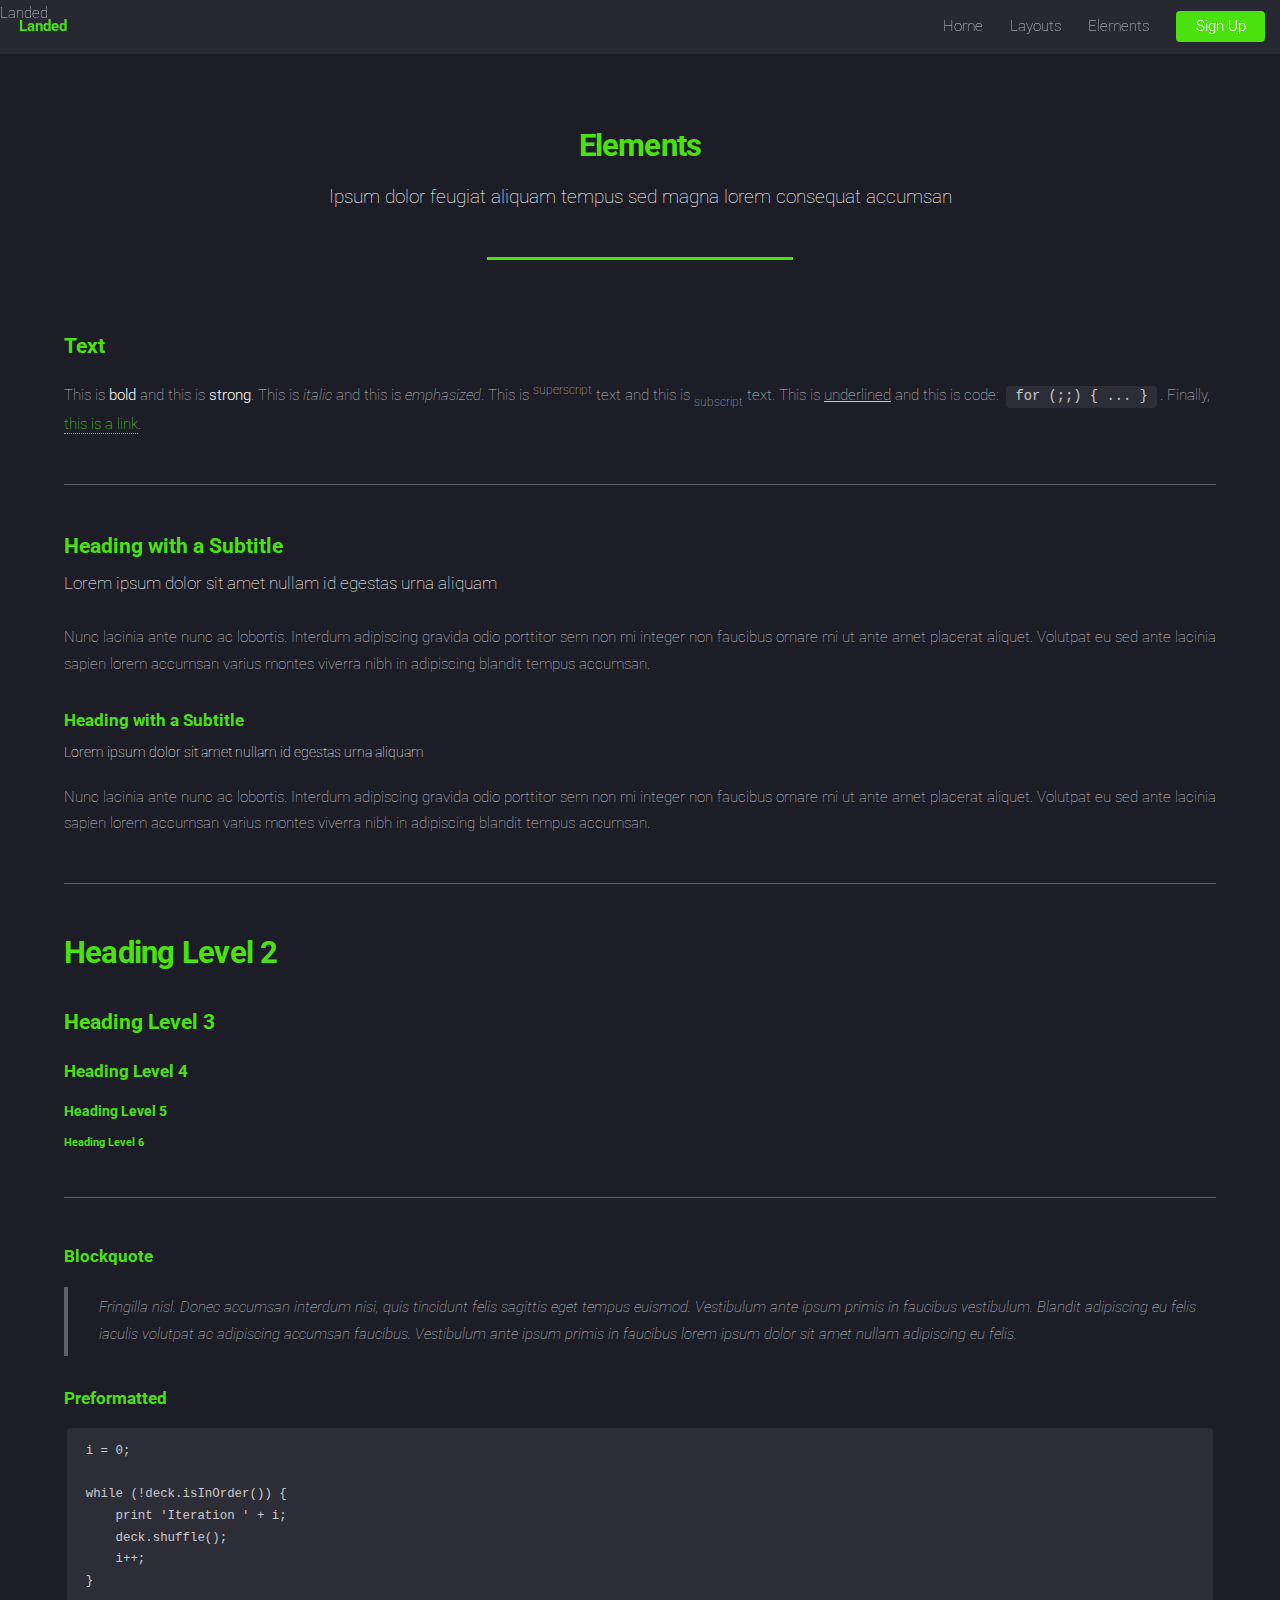
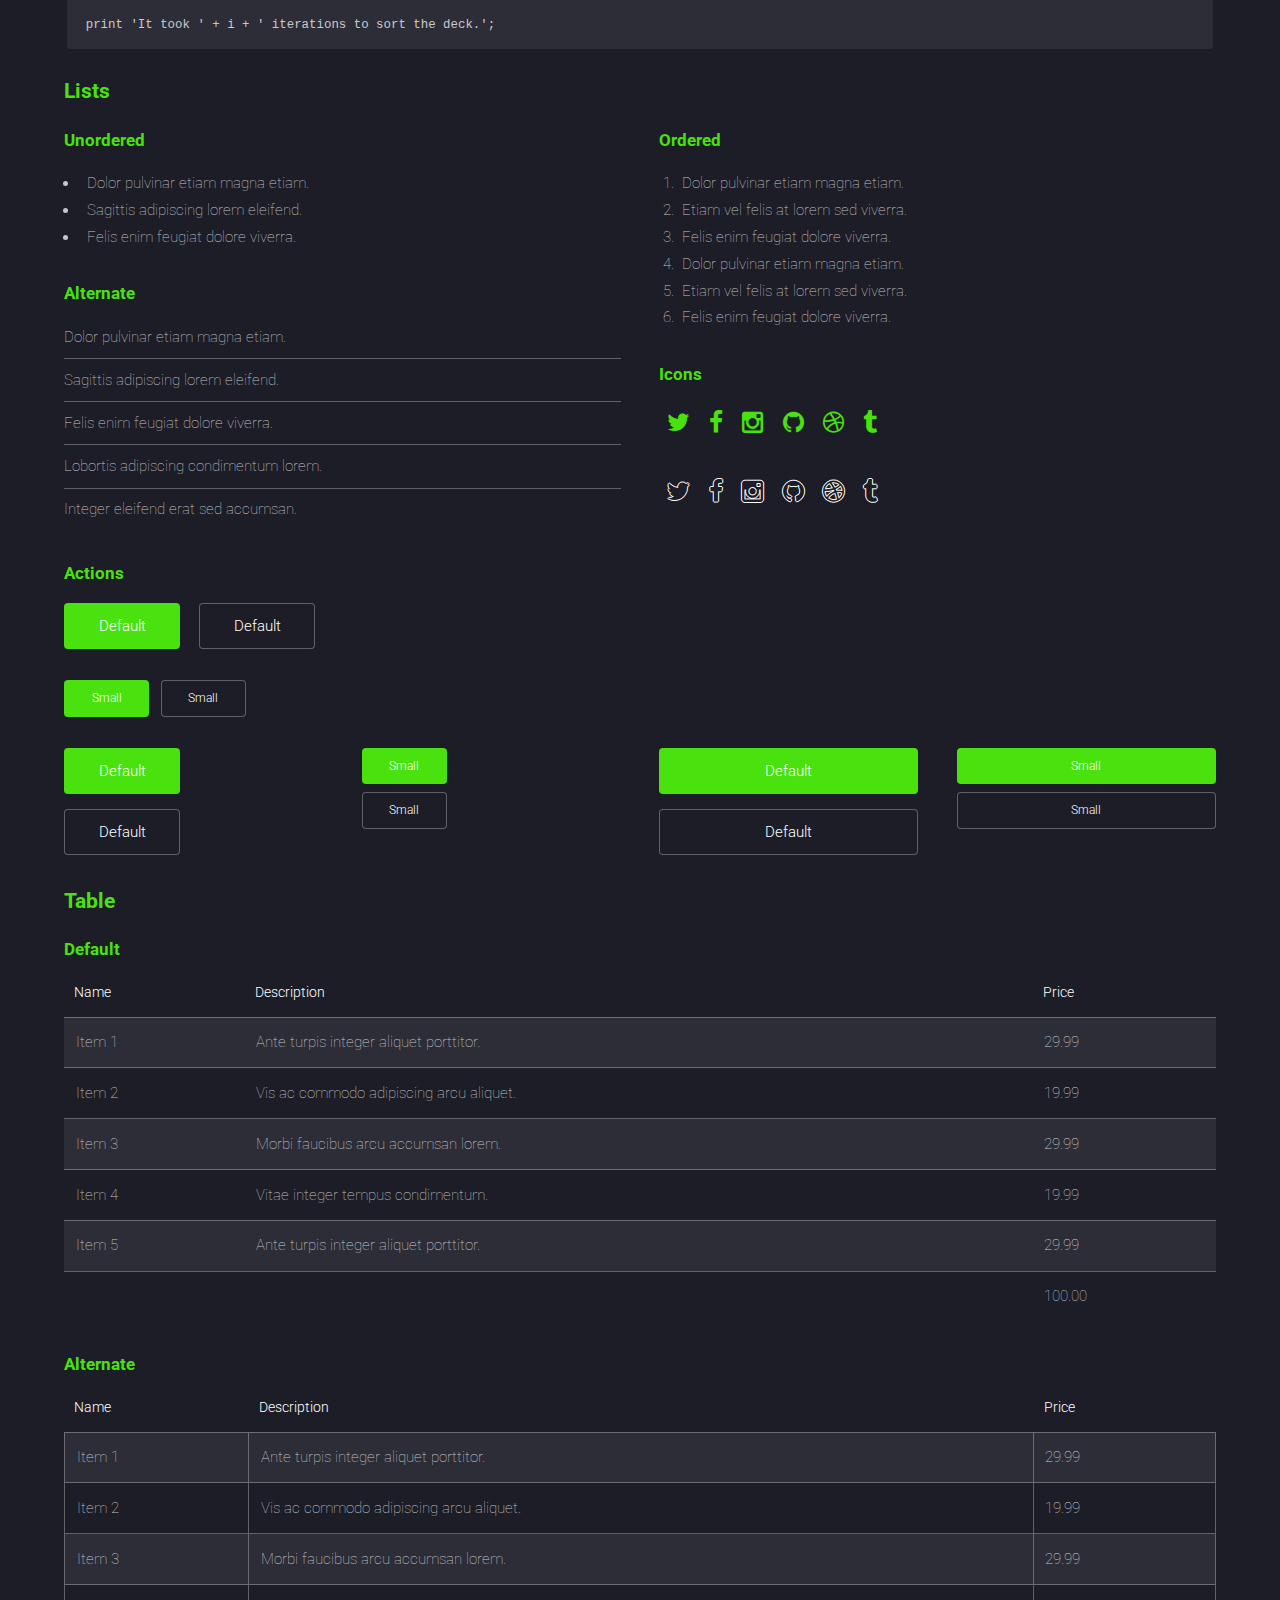
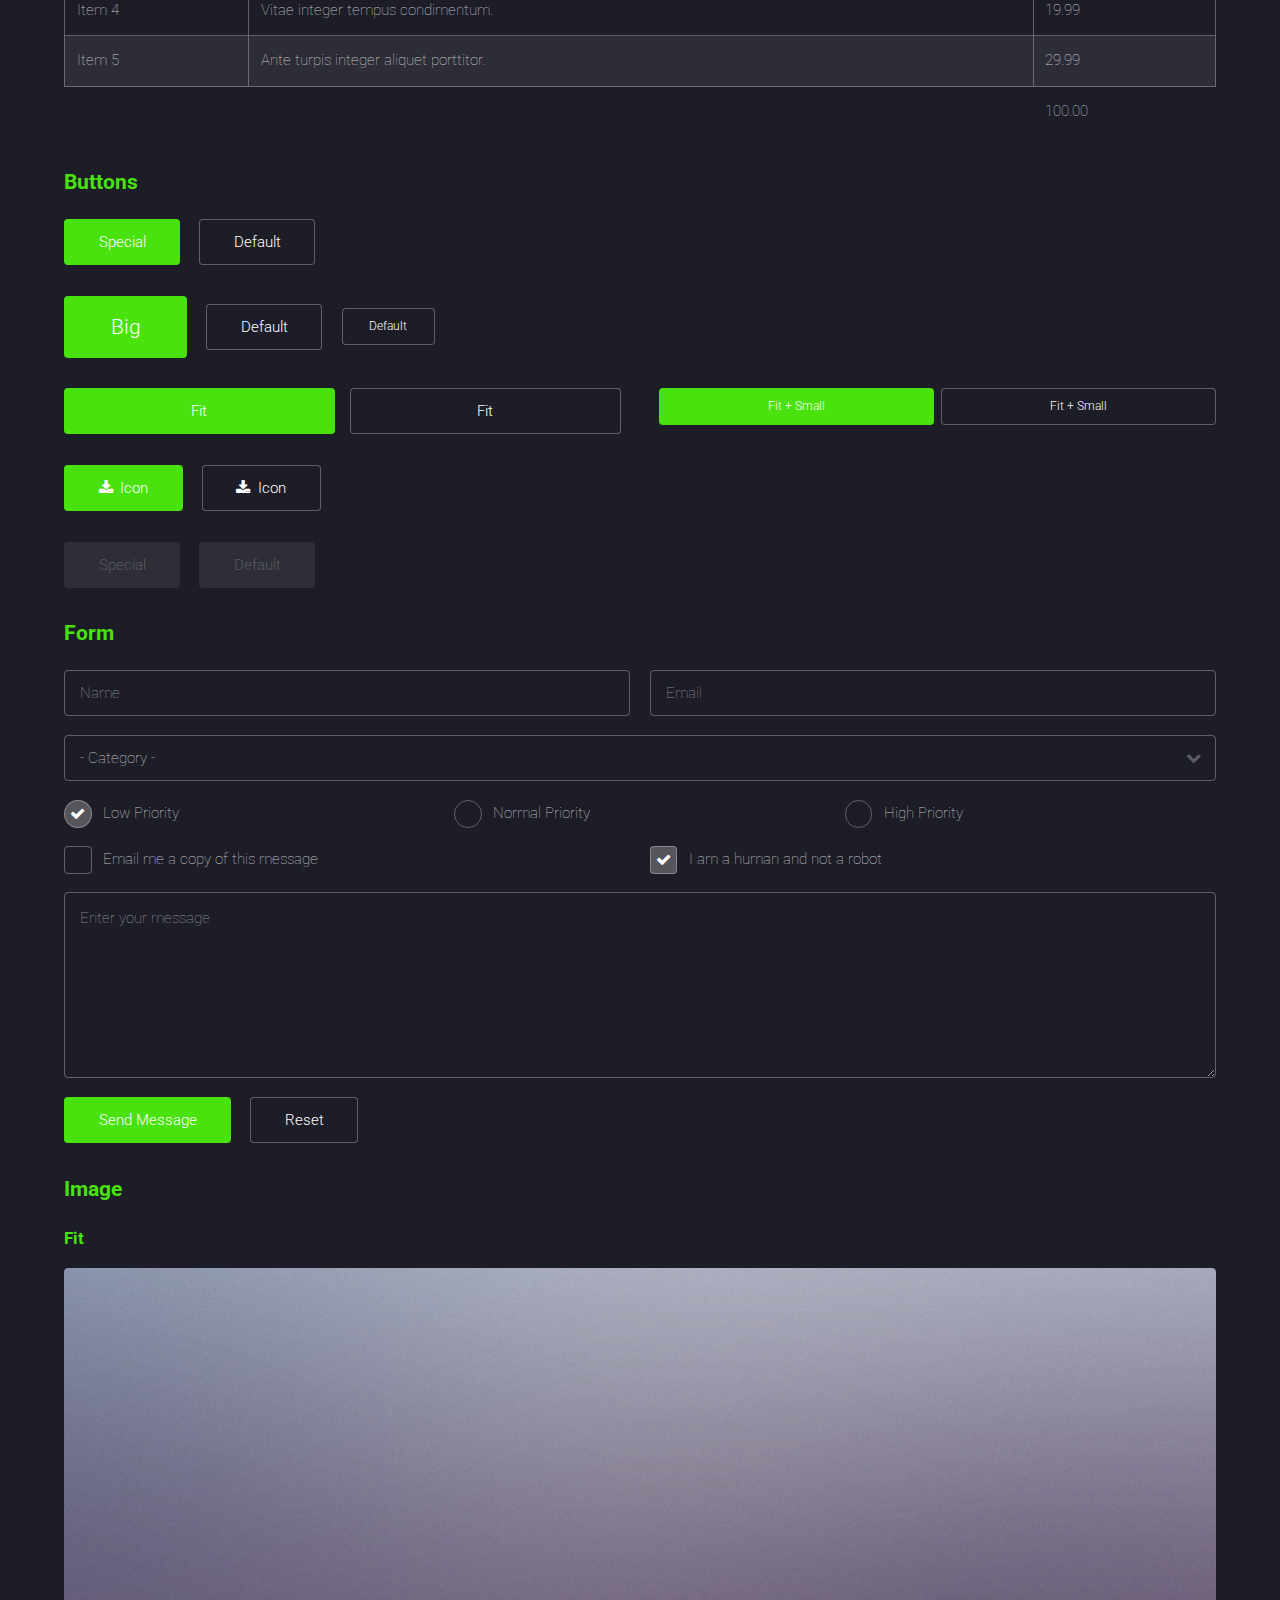
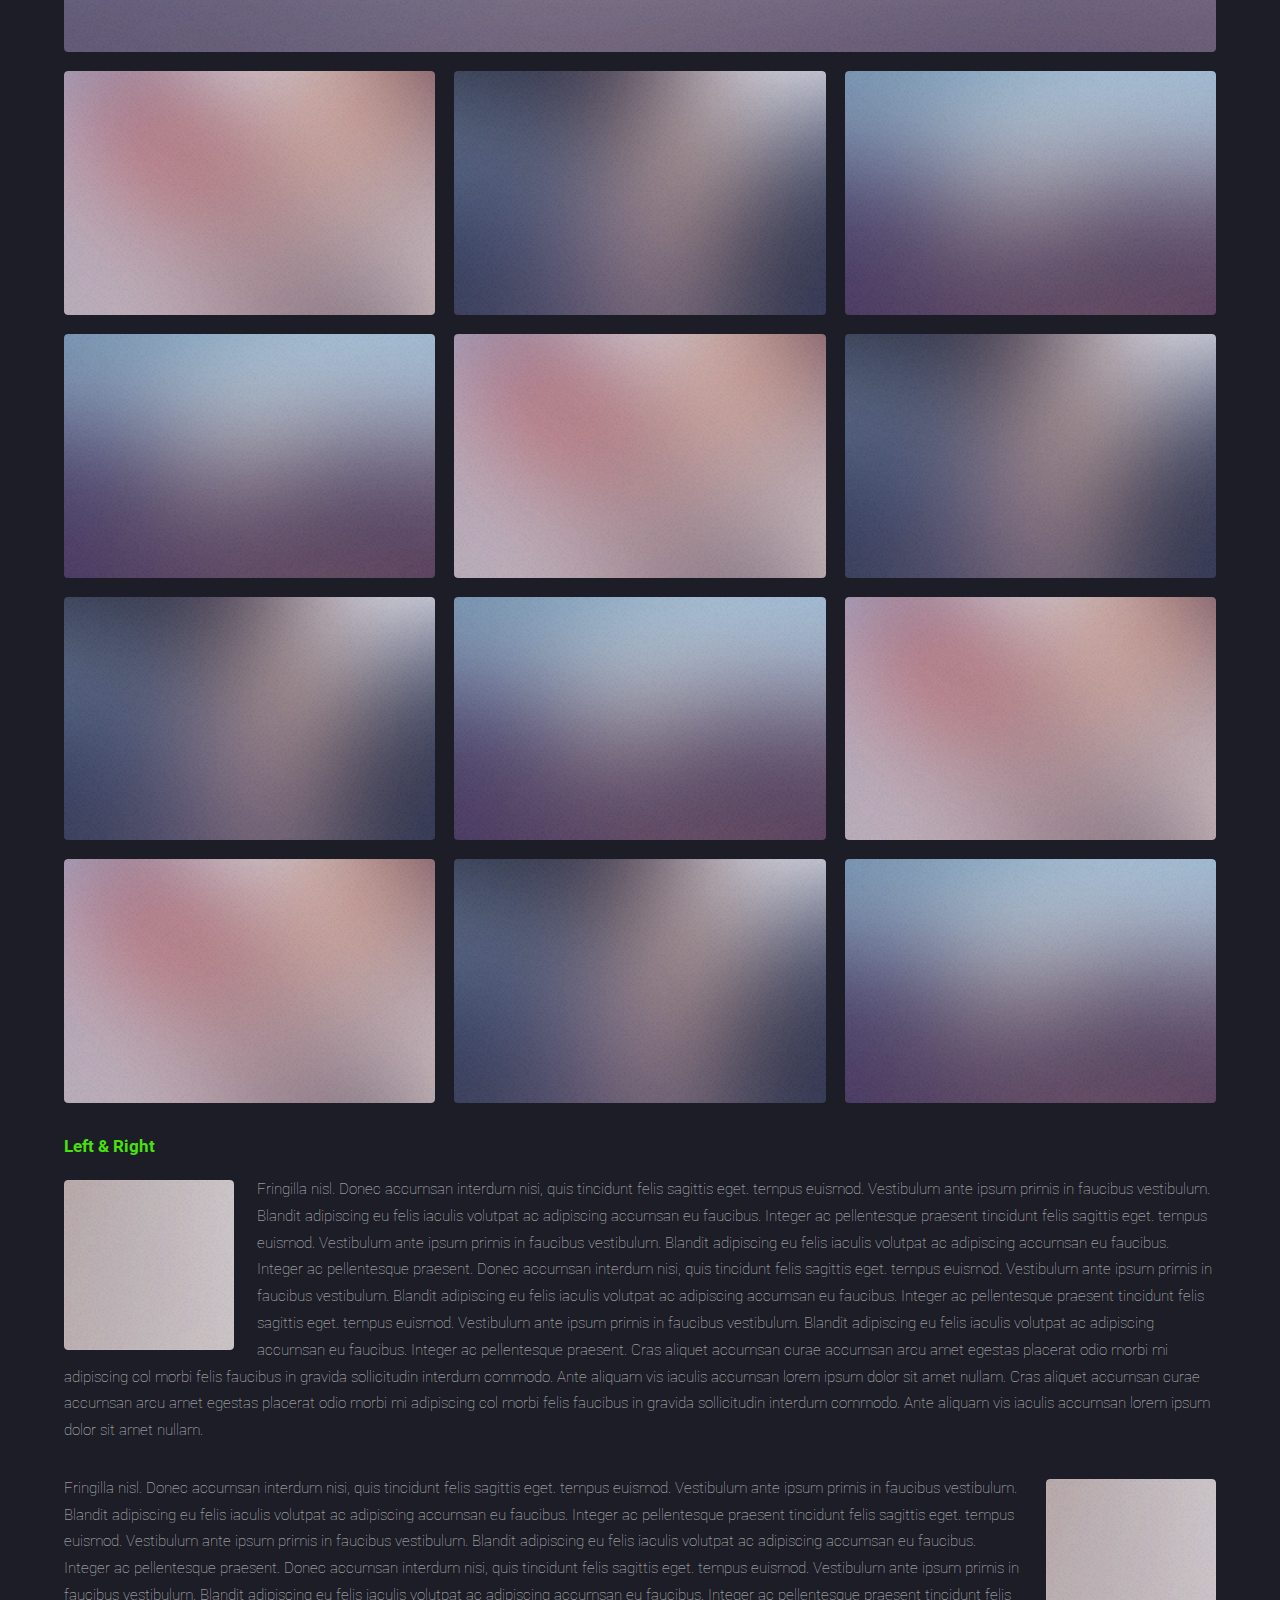
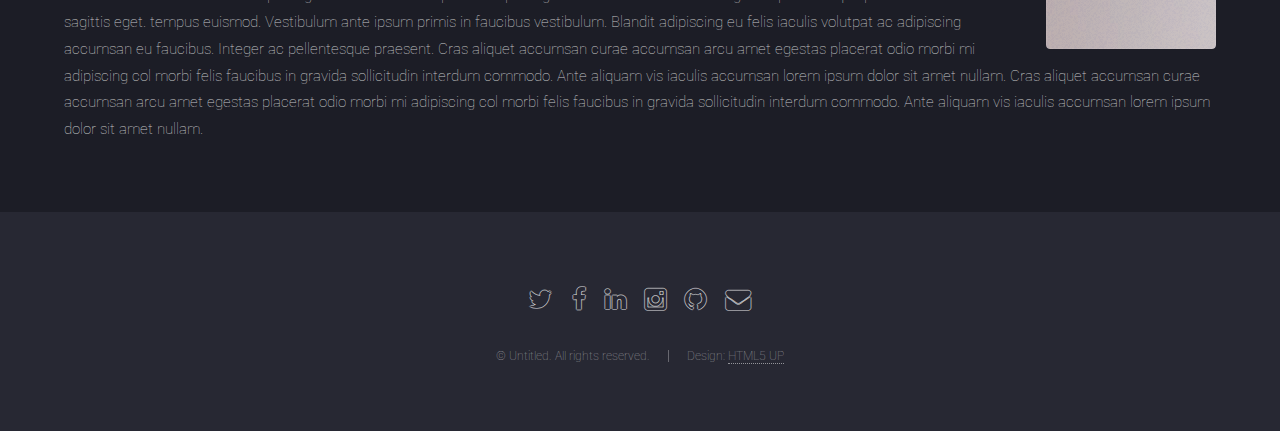
<file: elements.html>
<!DOCTYPE HTML>
<!--
	Landed by HTML5 UP
	html5up.net | @n33co
	Free for personal and commercial use under the CCA 3.0 license (html5up.net/license)
-->
<html>
	<head>
		<title>Elements - Landed by HTML5 UP</title>
		<meta http-equiv="content-type" content="text/html; charset=utf-8" />
		<meta name="description" content="" />
		<meta name="keywords" content="" />
		<!--[if lte IE 8]><script src="css/ie/html5shiv.js"></script><![endif]-->
		<script src="js/jquery.min.js"></script>
		<script src="js/jquery.scrolly.min.js"></script>
		<script src="js/jquery.dropotron.min.js"></script>
		<script src="js/jquery.scrollex.min.js"></script>
		<script src="js/skel.min.js"></script>
		<script src="js/skel-layers.min.js"></script>
		<script src="js/init.js"></script>
		<noscript>
			<link rel="stylesheet" href="css/skel.css" />
			<link rel="stylesheet" href="css/style.css" />
			<link rel="stylesheet" href="css/style-xlarge.css" />
		</noscript>
		<!--[if lte IE 9]><link rel="stylesheet" href="css/ie/v9.css" /><![endif]-->
		<!--[if lte IE 8]><link rel="stylesheet" href="css/ie/v8.css" /><![endif]-->
	</head>
	<body>

		<!-- Header -->
			<header id="header" class="skel-layers-fixed">
				<h1 id="logo"><a href="index.html">Landed</a></h1>
				<nav id="nav">
					<ul>
						<li><a href="index.html">Home</a></li>
						<li>
							<a href="">Layouts</a>
							<ul>
								<li><a href="left-sidebar.html">Left Sidebar</a></li>
								<li><a href="right-sidebar.html">Right Sidebar</a></li>
								<li><a href="no-sidebar.html">No Sidebar</a></li>
								<li>
									<a href="">Submenu</a>
									<ul>
										<li><a href="#">Option 1</a></li>
										<li><a href="#">Option 2</a></li>
										<li><a href="#">Option 3</a></li>
										<li><a href="#">Option 4</a></li>
									</ul>
								</li>
							</ul>
						</li>
						<li><a href="elements.html">Elements</a></li>
						<li><a href="#" class="button special">Sign Up</a></li>
					</ul>
				</nav>
			</header>

		<!-- Main -->
			<div id="main" class="wrapper style1">
				<div class="container">
					<header class="major">
						<h2>Elements</h2>
						<p>Ipsum dolor feugiat aliquam tempus sed magna lorem consequat accumsan</p>
					</header>

					<!-- Text -->
						<section>
							<h3>Text</h3>
							<p>This is <b>bold</b> and this is <strong>strong</strong>. This is <i>italic</i> and this is <em>emphasized</em>.
							This is <sup>superscript</sup> text and this is <sub>subscript</sub> text.
							This is <u>underlined</u> and this is code: <code>for (;;) { ... }</code>. Finally, <a href="#">this is a link</a>.</p>

							<hr />

							<header>
								<h3>Heading with a Subtitle</h3>
								<p>Lorem ipsum dolor sit amet nullam id egestas urna aliquam</p>
							</header>
							<p>Nunc lacinia ante nunc ac lobortis. Interdum adipiscing gravida odio porttitor sem non mi integer non faucibus ornare mi ut ante amet placerat aliquet. Volutpat eu sed ante lacinia sapien lorem accumsan varius montes viverra nibh in adipiscing blandit tempus accumsan.</p>
							<header>
								<h4>Heading with a Subtitle</h4>
								<p>Lorem ipsum dolor sit amet nullam id egestas urna aliquam</p>
							</header>
							<p>Nunc lacinia ante nunc ac lobortis. Interdum adipiscing gravida odio porttitor sem non mi integer non faucibus ornare mi ut ante amet placerat aliquet. Volutpat eu sed ante lacinia sapien lorem accumsan varius montes viverra nibh in adipiscing blandit tempus accumsan.</p>

							<hr />

							<h2>Heading Level 2</h2>
							<h3>Heading Level 3</h3>
							<h4>Heading Level 4</h4>
							<h5>Heading Level 5</h5>
							<h6>Heading Level 6</h6>

							<hr />

							<h4>Blockquote</h4>
							<blockquote>Fringilla nisl. Donec accumsan interdum nisi, quis tincidunt felis sagittis eget tempus euismod. Vestibulum ante ipsum primis in faucibus vestibulum. Blandit adipiscing eu felis iaculis volutpat ac adipiscing accumsan faucibus. Vestibulum ante ipsum primis in faucibus lorem ipsum dolor sit amet nullam adipiscing eu felis.</blockquote>

							<h4>Preformatted</h4>
							<pre><code>i = 0;

while (!deck.isInOrder()) {
    print 'Iteration ' + i;
    deck.shuffle();
    i++;
}

print 'It took ' + i + ' iterations to sort the deck.';
</code></pre>
						</section>

					<!-- Lists -->
						<section>
							<h3>Lists</h3>
							<div class="row">
								<div class="6u 12u(xsmall)">

									<h4>Unordered</h4>
									<ul>
										<li>Dolor pulvinar etiam magna etiam.</li>
										<li>Sagittis adipiscing lorem eleifend.</li>
										<li>Felis enim feugiat dolore viverra.</li>
									</ul>

									<h4>Alternate</h4>
									<ul class="alt">
										<li>Dolor pulvinar etiam magna etiam.</li>
										<li>Sagittis adipiscing lorem eleifend.</li>
										<li>Felis enim feugiat dolore viverra.</li>
										<li>Lobortis adipiscing condimentum lorem.</li>
										<li>Integer eleifend erat sed accumsan.</li>
									</ul>

								</div>
								<div class="6u 12u(xsmall)">

									<h4>Ordered</h4>
									<ol>
										<li>Dolor pulvinar etiam magna etiam.</li>
										<li>Etiam vel felis at lorem sed viverra.</li>
										<li>Felis enim feugiat dolore viverra.</li>
										<li>Dolor pulvinar etiam magna etiam.</li>
										<li>Etiam vel felis at lorem sed viverra.</li>
										<li>Felis enim feugiat dolore viverra.</li>
									</ol>

									<h4>Icons</h4>
									<ul class="icons">
										<li><a href="#" class="icon fa-twitter"><span class="label">Twitter</span></a></li>
										<li><a href="#" class="icon fa-facebook"><span class="label">Facebook</span></a></li>
										<li><a href="#" class="icon fa-instagram"><span class="label">Instagram</span></a></li>
										<li><a href="#" class="icon fa-github"><span class="label">Github</span></a></li>
										<li><a href="#" class="icon fa-dribbble"><span class="label">Dribbble</span></a></li>
										<li><a href="#" class="icon fa-tumblr"><span class="label">Tumblr</span></a></li>
									</ul>
									<ul class="icons">
										<li><a href="#" class="icon alt fa-twitter"><span class="label">Twitter</span></a></li>
										<li><a href="#" class="icon alt fa-facebook"><span class="label">Facebook</span></a></li>
										<li><a href="#" class="icon alt fa-instagram"><span class="label">Instagram</span></a></li>
										<li><a href="#" class="icon alt fa-github"><span class="label">Github</span></a></li>
										<li><a href="#" class="icon alt fa-dribbble"><span class="label">Dribbble</span></a></li>
										<li><a href="#" class="icon alt fa-tumblr"><span class="label">Tumblr</span></a></li>
									</ul>

								</div>
							</div>

							<h4>Actions</h4>
							<ul class="actions">
								<li><a href="#" class="button special">Default</a></li>
								<li><a href="#" class="button">Default</a></li>
							</ul>
							<ul class="actions small">
								<li><a href="#" class="button special small">Small</a></li>
								<li><a href="#" class="button small">Small</a></li>
							</ul>
							<div class="row">
								<div class="3u 6u(medium) 12u$(xsmall)">
									<ul class="actions vertical">
										<li><a href="#" class="button special">Default</a></li>
										<li><a href="#" class="button">Default</a></li>
									</ul>
								</div>
								<div class="3u 6u$(medium) 12u$(xsmall)">
									<ul class="actions vertical small">
										<li><a href="#" class="button special small">Small</a></li>
										<li><a href="#" class="button small">Small</a></li>
									</ul>
								</div>
								<div class="3u 6u(medium) 12u$(xsmall)">
									<ul class="actions vertical">
										<li><a href="#" class="button special fit">Default</a></li>
										<li><a href="#" class="button fit">Default</a></li>
									</ul>
								</div>
								<div class="3u$ 6u$(medium) 12u$(xsmall)">
									<ul class="actions vertical small">
										<li><a href="#" class="button special small fit">Small</a></li>
										<li><a href="#" class="button small fit">Small</a></li>
									</ul>
								</div>
							</div>
						</section>

					<!-- Table -->
						<section>
							<h3>Table</h3>
							<h4>Default</h4>
							<div class="table-wrapper">
								<table>
									<thead>
										<tr>
											<th>Name</th>
											<th>Description</th>
											<th>Price</th>
										</tr>
									</thead>
									<tbody>
										<tr>
											<td>Item 1</td>
											<td>Ante turpis integer aliquet porttitor.</td>
											<td>29.99</td>
										</tr>
										<tr>
											<td>Item 2</td>
											<td>Vis ac commodo adipiscing arcu aliquet.</td>
											<td>19.99</td>
										</tr>
										<tr>
											<td>Item 3</td>
											<td> Morbi faucibus arcu accumsan lorem.</td>
											<td>29.99</td>
										</tr>
										<tr>
											<td>Item 4</td>
											<td>Vitae integer tempus condimentum.</td>
											<td>19.99</td>
										</tr>
										<tr>
											<td>Item 5</td>
											<td>Ante turpis integer aliquet porttitor.</td>
											<td>29.99</td>
										</tr>
									</tbody>
									<tfoot>
										<tr>
											<td colspan="2"></td>
											<td>100.00</td>
										</tr>
									</tfoot>
								</table>
							</div>
							<h4>Alternate</h4>
							<div class="table-wrapper">
								<table class="alt">
									<thead>
										<tr>
											<th>Name</th>
											<th>Description</th>
											<th>Price</th>
										</tr>
									</thead>
									<tbody>
										<tr>
											<td>Item 1</td>
											<td>Ante turpis integer aliquet porttitor.</td>
											<td>29.99</td>
										</tr>
										<tr>
											<td>Item 2</td>
											<td>Vis ac commodo adipiscing arcu aliquet.</td>
											<td>19.99</td>
										</tr>
										<tr>
											<td>Item 3</td>
											<td> Morbi faucibus arcu accumsan lorem.</td>
											<td>29.99</td>
										</tr>
										<tr>
											<td>Item 4</td>
											<td>Vitae integer tempus condimentum.</td>
											<td>19.99</td>
										</tr>
										<tr>
											<td>Item 5</td>
											<td>Ante turpis integer aliquet porttitor.</td>
											<td>29.99</td>
										</tr>
									</tbody>
									<tfoot>
										<tr>
											<td colspan="2"></td>
											<td>100.00</td>
										</tr>
									</tfoot>
								</table>
							</div>
						</section>

					<!-- Buttons -->
						<section>
							<h3>Buttons</h3>
							<ul class="actions">
								<li><a href="#" class="button special">Special</a></li>
								<li><a href="#" class="button">Default</a></li>
							</ul>
							<ul class="actions">
								<li><a href="#" class="button special big">Big</a></li>
								<li><a href="#" class="button">Default</a></li>
								<li><a href="#" class="button small">Default</a></li>
							</ul>
							<div class="row">
								<div class="6u 12u$(xsmall)">
									<ul class="actions fit">
										<li><a href="#" class="button special fit">Fit</a></li>
										<li><a href="#" class="button fit">Fit</a></li>
									</ul>
								</div>
								<div class="6u$ 12u$(xsmall)">
									<ul class="actions fit small">
										<li><a href="#" class="button special fit small">Fit + Small</a></li>
										<li><a href="#" class="button fit small">Fit + Small</a></li>
									</ul>
								</div>
							</div>
							<ul class="actions">
								<li><a href="#" class="button special icon fa-download">Icon</a></li>
								<li><a href="#" class="button icon fa-download">Icon</a></li>
							</ul>
							<ul class="actions">
								<li><span class="button special disabled">Special</span></li>
								<li><span class="button disabled">Default</span></li>
							</ul>
						</section>

					<!-- Form -->
						<section>
							<h3>Form</h3>
							<form method="post" action="#">
								<div class="row uniform 50%">
									<div class="6u 12u$(xsmall)">
										<input type="text" name="name" id="name" value="" placeholder="Name" />
									</div>
									<div class="6u$ 12u$(xsmall)">
										<input type="email" name="email" id="email" value="" placeholder="Email" />
									</div>
									<div class="12u$">
										<div class="select-wrapper">
											<select name="category" id="category">
												<option value="">- Category -</option>
												<option value="1">Manufacturing</option>
												<option value="1">Shipping</option>
												<option value="1">Administration</option>
												<option value="1">Human Resources</option>
											</select>
										</div>
									</div>
									<div class="4u 12u$(medium)">
										<input type="radio" id="priority-low" name="priority" checked>
										<label for="priority-low">Low Priority</label>
									</div>
									<div class="4u 12u$(medium)">
										<input type="radio" id="priority-normal" name="priority">
										<label for="priority-normal">Normal Priority</label>
									</div>
									<div class="4u$ 12u$(medium)">
										<input type="radio" id="priority-high" name="priority">
										<label for="priority-high">High Priority</label>
									</div>
									<div class="6u 12u$(medium)">
										<input type="checkbox" id="copy" name="copy">
										<label for="copy">Email me a copy of this message</label>
									</div>
									<div class="6u$ 12u$(medium)">
										<input type="checkbox" id="human" name="human" checked>
										<label for="human">I am a human and not a robot</label>
									</div>
									<div class="12u$">
										<textarea name="message" id="message" placeholder="Enter your message" rows="6"></textarea>
									</div>
									<div class="12u$">
										<ul class="actions">
											<li><input type="submit" value="Send Message" class="special" /></li>
											<li><input type="reset" value="Reset" /></li>
										</ul>
									</div>
								</div>
							</form>
						</section>

					<!-- Image -->
						<section>
							<h3>Image</h3>
							<h4>Fit</h4>
							<div class="box alt">
								<div class="row 50% uniform">
									<div class="12u$"><span class="image fit"><img src="images/pic07.jpg" alt="" /></span></div>
									<div class="4u  6u(xsmall)"><span class="image fit"><img src="images/pic02.jpg" alt="" /></span></div>
									<div class="4u  6u$(xsmall)"><span class="image fit"><img src="images/pic03.jpg" alt="" /></span></div>
									<div class="4u$ 6u(xsmall)"><span class="image fit"><img src="images/pic04.jpg" alt="" /></span></div>
									<div class="4u  6u$(xsmall)"><span class="image fit"><img src="images/pic04.jpg" alt="" /></span></div>
									<div class="4u  6u(xsmall)"><span class="image fit"><img src="images/pic02.jpg" alt="" /></span></div>
									<div class="4u$ 6u$(xsmall)"><span class="image fit"><img src="images/pic03.jpg" alt="" /></span></div>
									<div class="4u  6u(xsmall)"><span class="image fit"><img src="images/pic03.jpg" alt="" /></span></div>
									<div class="4u  6u$(xsmall)"><span class="image fit"><img src="images/pic04.jpg" alt="" /></span></div>
									<div class="4u$ 6u(xsmall)"><span class="image fit"><img src="images/pic02.jpg" alt="" /></span></div>
									<div class="4u  6u$(xsmall)"><span class="image fit"><img src="images/pic02.jpg" alt="" /></span></div>
									<div class="4u  6u(xsmall)"><span class="image fit"><img src="images/pic03.jpg" alt="" /></span></div>
									<div class="4u$ 6u$(xsmall)"><span class="image fit"><img src="images/pic04.jpg" alt="" /></span></div>
								</div>
							</div>

							<h4>Left &amp; Right</h4>
							<p><span class="image left"><img src="images/pic08.jpg" alt="" /></span>Fringilla nisl. Donec accumsan interdum nisi, quis tincidunt felis sagittis eget. tempus euismod. Vestibulum ante ipsum primis in faucibus vestibulum. Blandit adipiscing eu felis iaculis volutpat ac adipiscing accumsan eu faucibus. Integer ac pellentesque praesent tincidunt felis sagittis eget. tempus euismod. Vestibulum ante ipsum primis in faucibus vestibulum. Blandit adipiscing eu felis iaculis volutpat ac adipiscing accumsan eu faucibus. Integer ac pellentesque praesent. Donec accumsan interdum nisi, quis tincidunt felis sagittis eget. tempus euismod. Vestibulum ante ipsum primis in faucibus vestibulum. Blandit adipiscing eu felis iaculis volutpat ac adipiscing accumsan eu faucibus. Integer ac pellentesque praesent tincidunt felis sagittis eget. tempus euismod. Vestibulum ante ipsum primis in faucibus vestibulum. Blandit adipiscing eu felis iaculis volutpat ac adipiscing accumsan eu faucibus. Integer ac pellentesque praesent. Cras aliquet accumsan curae accumsan arcu amet egestas placerat odio morbi mi adipiscing col morbi felis faucibus in gravida sollicitudin interdum commodo. Ante aliquam vis iaculis accumsan lorem ipsum dolor sit amet nullam. Cras aliquet accumsan curae accumsan arcu amet egestas placerat odio morbi mi adipiscing col morbi felis faucibus in gravida sollicitudin interdum commodo. Ante aliquam vis iaculis accumsan lorem ipsum dolor sit amet nullam.</p>
							<p><span class="image right"><img src="images/pic08.jpg" alt="" /></span>Fringilla nisl. Donec accumsan interdum nisi, quis tincidunt felis sagittis eget. tempus euismod. Vestibulum ante ipsum primis in faucibus vestibulum. Blandit adipiscing eu felis iaculis volutpat ac adipiscing accumsan eu faucibus. Integer ac pellentesque praesent tincidunt felis sagittis eget. tempus euismod. Vestibulum ante ipsum primis in faucibus vestibulum. Blandit adipiscing eu felis iaculis volutpat ac adipiscing accumsan eu faucibus. Integer ac pellentesque praesent. Donec accumsan interdum nisi, quis tincidunt felis sagittis eget. tempus euismod. Vestibulum ante ipsum primis in faucibus vestibulum. Blandit adipiscing eu felis iaculis volutpat ac adipiscing accumsan eu faucibus. Integer ac pellentesque praesent tincidunt felis sagittis eget. tempus euismod. Vestibulum ante ipsum primis in faucibus vestibulum. Blandit adipiscing eu felis iaculis volutpat ac adipiscing accumsan eu faucibus. Integer ac pellentesque praesent. Cras aliquet accumsan curae accumsan arcu amet egestas placerat odio morbi mi adipiscing col morbi felis faucibus in gravida sollicitudin interdum commodo. Ante aliquam vis iaculis accumsan lorem ipsum dolor sit amet nullam. Cras aliquet accumsan curae accumsan arcu amet egestas placerat odio morbi mi adipiscing col morbi felis faucibus in gravida sollicitudin interdum commodo. Ante aliquam vis iaculis accumsan lorem ipsum dolor sit amet nullam.</p>
						</section>

				</div>
			</div>

		<!-- Footer -->
			<footer id="footer">
				<ul class="icons">
					<li><a href="#" class="icon alt fa-twitter"><span class="label">Twitter</span></a></li>
					<li><a href="#" class="icon alt fa-facebook"><span class="label">Facebook</span></a></li>
					<li><a href="#" class="icon alt fa-linkedin"><span class="label">LinkedIn</span></a></li>
					<li><a href="#" class="icon alt fa-instagram"><span class="label">Instagram</span></a></li>
					<li><a href="#" class="icon alt fa-github"><span class="label">GitHub</span></a></li>
					<li><a href="#" class="icon alt fa-envelope"><span class="label">Email</span></a></li>
				</ul>
				<ul class="copyright">
					<li>&copy; Untitled. All rights reserved.</li><li>Design: <a href="http://html5up.net">HTML5 UP</a></li>
				</ul>
			</footer>

	</body>
</html>
</file>
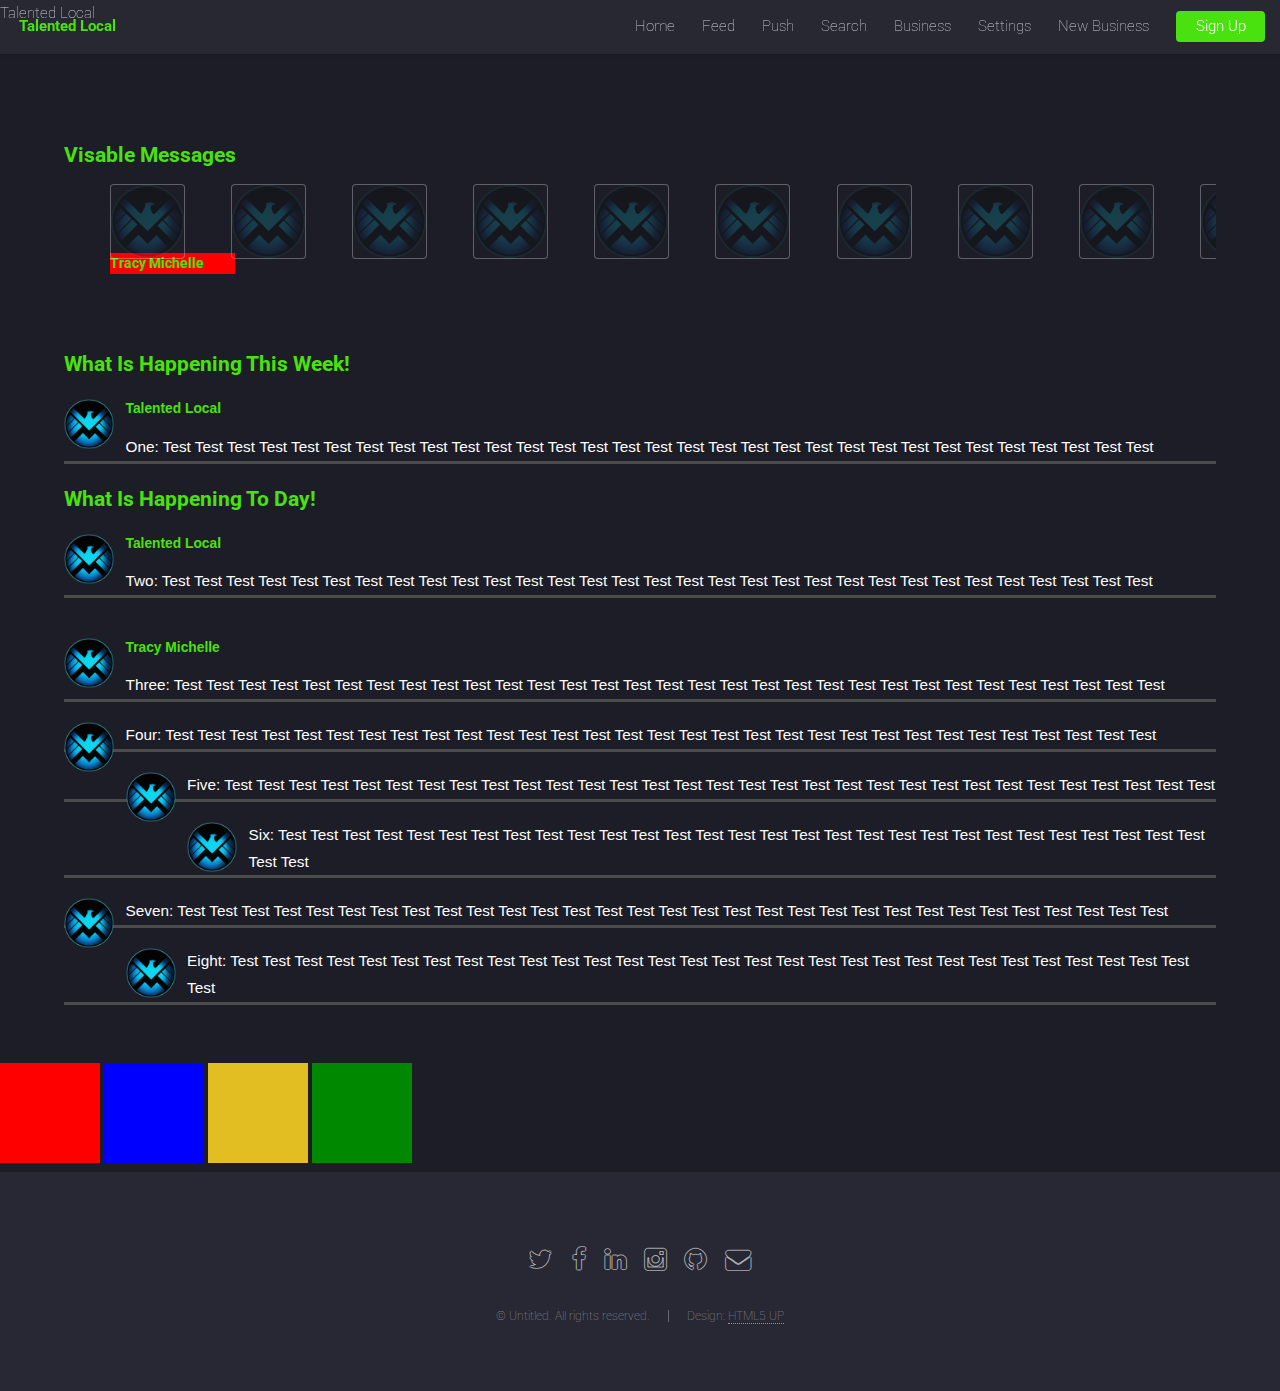
<file: feed.html>
<!DOCTYPE HTML>
<!--
	Landed by HTML5 UP
	html5up.net | @n33co
	Free for personal and commercial use under the CCA 3.0 license (html5up.net/license)
-->
<html>
   <head>
		<title>No Sidebar - Landed by HTML5 UP</title>
		<meta http-equiv="content-type" content="text/html; charset=utf-8" />
		<meta name="description" content="" />
		<meta name="keywords" content="" />
		<!--[if lte IE 8]><script src="css/ie/html5shiv.js"></script><![endif]-->
		<script src="js/jquery.min.js"></script>
		<script src="js/jquery.scrolly.min.js"></script>
		<script src="js/jquery.dropotron.min.js"></script>
		<script src="js/jquery.scrollex.min.js"></script>
		<script src="js/skel.min.js"></script>
		<script src="js/skel-layers.min.js"></script>
		<script src="js/init.js"></script>
		<script src="js/wigits.js"></script>
		
		<noscript>
			<link rel="stylesheet" href="css/skel.css" />
			<link rel="stylesheet" href="css/style.css" />
			<link rel="stylesheet" href="css/style-xlarge.css" />
		</noscript>
		
		<link rel="stylesheet" type="text/css" href="css/wigits.css" />

		<!--[if lte IE 9]><link rel="stylesheet" href="css/ie/v9.css" /><![endif]-->
		<!--[if lte IE 8]><link rel="stylesheet" href="css/ie/v8.css" /><![endif]-->
	</head>
	<body>

		<!-- Header -->
			<header id="header" class="skel-layers-fixed">
				<h1 id="logo"><a href="index.html">Talented Local</a></h1>
				<nav id="nav">
					<ul>
						<li><a href="index.html">Home</a></li>
						<li><a href="index.html">Feed</a></li>
						<li><a href="elements.html">Push</a></li>
						<li><a href="elements.html">Search</a></li>
						<li><a href="elements.html">Business</a></li>
						<li><a href="elements.html">Settings</a></li>
						<li><a href="elements.html">New Business</a></li>
						<li><a href="#" class="button special">Sign Up</a></li><!-- this will be sign out if your sign in  -->
					</ul>
				</nav>
			</header>



		<!-- Main -->
			<div id="main" class="wrapper style1">
				<div class="container">
					<!-- Content -->
					
					<div id="titleBox"><h3>Visable Messages</h3></div>
					
				   <div id="horizontalSlider" >
				 	  	<div id="horizontalSliderWidth">
				      	<div id ="horizontalSliderContent">
							   <input type="checkbox" id="switch1" name="switch1" class="switch" onclick="validate('switch1','.tracy_Michelle')" />
								<label for="switch1"></label>
							<div class="checkBoxTitle" ><h5>Tracy Michelle</h5></div>	
							</div>
				  	   	 <div id ="horizontalSliderContent">
						   	<input type="checkbox" id="switch2" name="switch2" class="switch" onclick="validate('switch2','.talented_Local')"/>
								<label for="switch2"></label>
							</div>
							<div id ="horizontalSliderContent">
						   	<input type="checkbox" id="switch3" name="switch3" class="switch" />
								<label for="switch3"></label>
							</div>
							<div id ="horizontalSliderContent">
						   	<input type="checkbox" id="switch4" name="switch4" class="switch" />
								<label for="switch4"></label>
							</div>
							<div id ="horizontalSliderContent">
						   	<input type="checkbox" id="switch5" name="switch5" class="switch" />
								<label for="switch5"></label>
							</div>
							<div id ="horizontalSliderContent">
						   	<input type="checkbox" id="switch6" name="switch6" class="switch" />
								<label for="switch6"></label>
							</div>
							<div id ="horizontalSliderContent">
						   	<input type="checkbox" id="switch7" name="switch7" class="switch" />
								<label for="switch7"></label>
							</div>
							<div id ="horizontalSliderContent">
						   	<input type="checkbox" id="switch8" name="switch8" class="switch" />
								<label for="switch8"></label>
							</div>
							<div id ="horizontalSliderContent">
						   	<input type="checkbox" id="switch9" name="switch9" class="switch" />
								<label for="switch9"></label>
							</div>
							<div id ="horizontalSliderContent">
						   	<input type="checkbox" id="switch10" name="switch10" class="switch" />
								<label for="switch10"></label>
							</div>
							<div id ="horizontalSliderContent">
						   	<input type="checkbox" id="switch11" name="switch11" class="switch" />
								<label for="switch11"></label>
							</div>
							<div id ="horizontalSliderContent">
						   	<input type="checkbox" id="switch12" name="switch12" class="switch" />
								<label for="switch12"></label>
							</div>
							<div id ="horizontalSliderContent">
						   	<input type="checkbox" id="switch13" name="switch13" class="switch" />
								<label for="switch13"></label>
							</div>
							<div id ="horizontalSliderContent">
						   	<input type="checkbox" id="switch14" name="switch14" class="switch" />
								<label for="switch14"></label>
							</div>
						</div>
					</div>
					
				
				  		
						<div id="titleBox"><h3>What Is Happening This Week!</h3></div>
						<div id="weeklyMessage">
							<div id="message" class="talented_Local">
								<div id="messageLogo"></div>
								<div id="messageTitle"> <h5>Talented Local</h5> </div>
								One: Test Test Test Test Test Test Test Test Test Test 
								Test Test Test Test Test Test Test Test Test Test 
								Test Test Test Test Test Test Test Test Test Test Test 
							</div>
						<div id="titleBox"><h3>What Is Happening To Day!</h3></div>
						<div id="dailyMessage">	
							<div id="message" class="talented_Local">
								<div id="messageLogo"></div>
								<div id="messageTitle"> <h5>Talented Local</h5> </div>
								Two: Test Test Test Test Test Test Test Test Test Test 
								Test Test Test Test Test Test Test Test Test Test 
								Test Test Test Test Test Test Test Test Test Test Test  
							</div>
						</div>
							<div id="message" class="tracy_Michelle">
								<div id="messageLogo"></div>
								<div id="messageTitle"> <h5>Tracy Michelle</h5> </div>
								Three: Test Test Test Test Test Test Test Test Test Test 
								Test Test Test Test Test Test Test Test Test Test 
								Test Test Test Test Test Test Test Test Test Test Test  
							</div>
							
							<div id="message">
								<div id="messageLogo">
								</div>
								Four: Test Test Test Test Test Test Test Test Test Test 
								Test Test Test Test Test Test Test Test Test Test 
								Test Test Test Test Test Test Test Test Test Test Test 
							</div>
							
							<div id="message">
								<div id="messageLogo">
								</div>
								Five: Test Test Test Test Test Test Test Test Test Test 
								Test Test Test Test Test Test Test Test Test Test 
								Test Test Test Test Test Test Test Test Test Test Test  
							</div>
							
							<div id="message">
								<div id="messageLogo">
								</div>
								Six: Test Test Test Test Test Test Test Test Test Test 
								Test Test Test Test Test Test Test Test Test Test 
								Test Test Test Test Test Test Test Test Test Test Test 
							</div>
							
							<div id="message">
								<div id="messageLogo">
								</div>
								Seven: Test Test Test Test Test Test Test Test Test Test 
								Test Test Test Test Test Test Test Test Test Test 
								Test Test Test Test Test Test Test Test Test Test Test 
							</div>
							
							<div id="message">
								<div id="messageLogo">
								</div>
								Eight: Test Test Test Test Test Test Test Test Test Test 
								Test Test Test Test Test Test Test Test Test Test 
								Test Test Test Test Test Test Test Test Test Test Test 
							</div>
						</div>
						<section id="content">
						</section>


				</div>
			</div>
			
			<!-- test jquery-->
			 <div class="testJQ" id="red"></div>
        <div class="testJQ" id="blue"></div>
        <div class="testJQ" id="yellow"></div>
        <div class="testJQ" id="green"></div>

		<!-- Footer -->
			<footer id="footer">
				<ul class="icons">
					<li><a href="#" class="icon alt fa-twitter"><span class="label">Twitter</span></a></li>
					<li><a href="#" class="icon alt fa-facebook"><span class="label">Facebook</span></a></li>
					<li><a href="#" class="icon alt fa-linkedin"><span class="label">LinkedIn</span></a></li>
					<li><a href="#" class="icon alt fa-instagram"><span class="label">Instagram</span></a></li>
					<li><a href="#" class="icon alt fa-github"><span class="label">GitHub</span></a></li>
					<li><a href="#" class="icon alt fa-envelope"><span class="label">Email</span></a></li>
				</ul>
				<ul class="copyright">
					<li>&copy; Untitled. All rights reserved.</li><li>Design: <a href="http://html5up.net">HTML5 UP</a></li>
				</ul>
			</footer>

	</body>
</html>
</file>
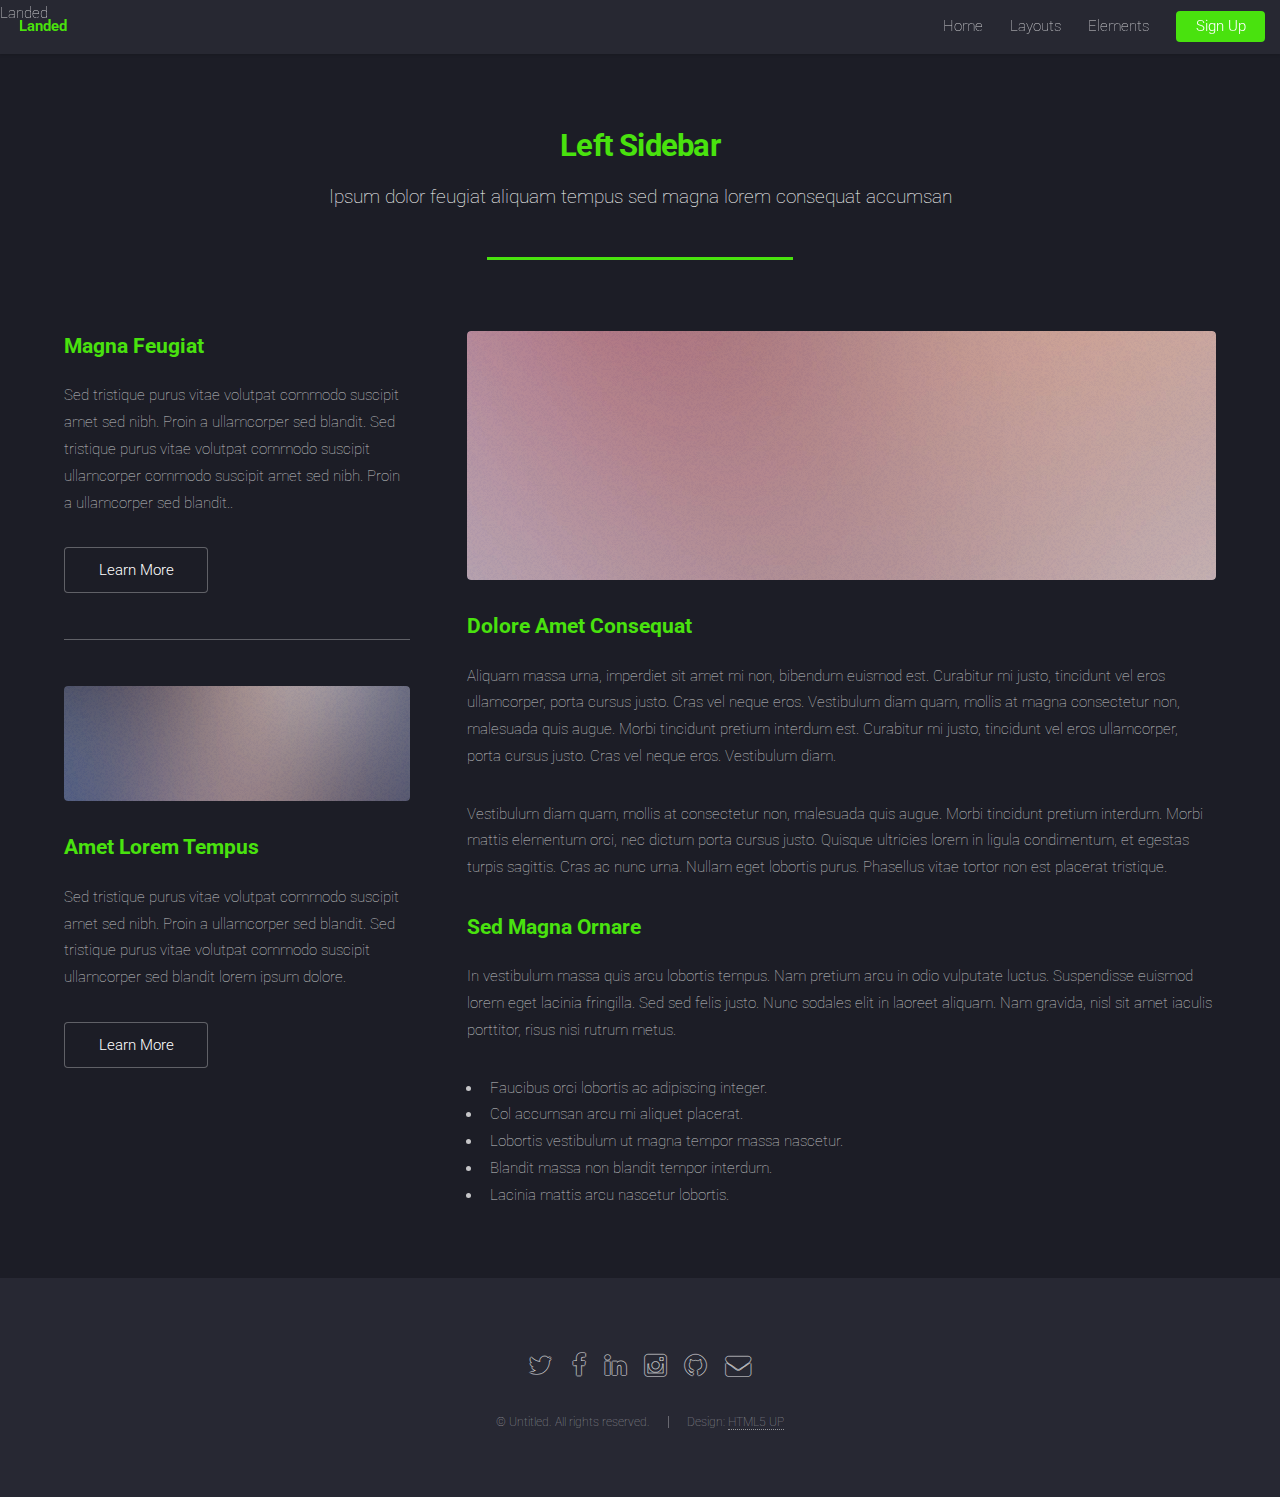
<file: left-sidebar.html>
<!DOCTYPE HTML>
<!--
	Landed by HTML5 UP
	html5up.net | @n33co
	Free for personal and commercial use under the CCA 3.0 license (html5up.net/license)
-->
<html>
	<head>
		<title>Left Sidebar - Landed by HTML5 UP</title>
		<meta http-equiv="content-type" content="text/html; charset=utf-8" />
		<meta name="description" content="" />
		<meta name="keywords" content="" />
		<!--[if lte IE 8]><script src="css/ie/html5shiv.js"></script><![endif]-->
		<script src="js/jquery.min.js"></script>
		<script src="js/jquery.scrolly.min.js"></script>
		<script src="js/jquery.dropotron.min.js"></script>
		<script src="js/jquery.scrollex.min.js"></script>
		<script src="js/skel.min.js"></script>
		<script src="js/skel-layers.min.js"></script>
		<script src="js/init.js"></script>
		<noscript>
			<link rel="stylesheet" href="css/skel.css" />
			<link rel="stylesheet" href="css/style.css" />
			<link rel="stylesheet" href="css/style-xlarge.css" />
		</noscript>
		<!--[if lte IE 9]><link rel="stylesheet" href="css/ie/v9.css" /><![endif]-->
		<!--[if lte IE 8]><link rel="stylesheet" href="css/ie/v8.css" /><![endif]-->
	</head>
	<body>

		<!-- Header -->
			<header id="header" class="skel-layers-fixed">
				<h1 id="logo"><a href="index.html">Landed</a></h1>
				<nav id="nav">
					<ul>
						<li><a href="index.html">Home</a></li>
						<li>
							<a href="">Layouts</a>
							<ul>
								<li><a href="left-sidebar.html">Left Sidebar</a></li>
								<li><a href="right-sidebar.html">Right Sidebar</a></li>
								<li><a href="no-sidebar.html">No Sidebar</a></li>
								<li>
									<a href="">Submenu</a>
									<ul>
										<li><a href="#">Option 1</a></li>
										<li><a href="#">Option 2</a></li>
										<li><a href="#">Option 3</a></li>
										<li><a href="#">Option 4</a></li>
									</ul>
								</li>
							</ul>
						</li>
						<li><a href="elements.html">Elements</a></li>
						<li><a href="#" class="button special">Sign Up</a></li>
					</ul>
				</nav>
			</header>

		<!-- Main -->
			<div id="main" class="wrapper style1">
				<div class="container">
					<header class="major">
						<h2>Left Sidebar</h2>
						<p>Ipsum dolor feugiat aliquam tempus sed magna lorem consequat accumsan</p>
					</header>
					<div class="row 150%">
						<div class="4u 12u$(medium)">

							<!-- Sidebar -->
								<section id="sidebar">
									<section>
										<h3>Magna Feugiat</h3>
										<p>Sed tristique purus vitae volutpat commodo suscipit amet sed nibh. Proin a ullamcorper sed blandit. Sed tristique purus vitae volutpat commodo suscipit ullamcorper commodo suscipit amet sed nibh. Proin a ullamcorper sed blandit..</p>
										<footer>
											<ul class="actions">
												<li><a href="#" class="button">Learn More</a></li>
											</ul>
										</footer>
									</section>
									<hr />
									<section>
										<a href="#" class="image fit"><img src="images/pic06.jpg" alt="" /></a>
										<h3>Amet Lorem Tempus</h3>
										<p>Sed tristique purus vitae volutpat commodo suscipit amet sed nibh. Proin a ullamcorper sed blandit. Sed tristique purus vitae volutpat commodo suscipit ullamcorper sed blandit lorem ipsum dolore.</p>
										<footer>
											<ul class="actions">
												<li><a href="#" class="button">Learn More</a></li>
											</ul>
										</footer>
									</section>
								</section>

						</div>
						<div class="8u$ 12u$(medium) important(medium)">

							<!-- Content -->
								<section id="content">
									<a href="#" class="image fit"><img src="images/pic05.jpg" alt="" /></a>
									<h3>Dolore Amet Consequat</h3>
									<p>Aliquam massa urna, imperdiet sit amet mi non, bibendum euismod est. Curabitur mi justo, tincidunt vel eros ullamcorper, porta cursus justo. Cras vel neque eros. Vestibulum diam quam, mollis at magna consectetur non, malesuada quis augue. Morbi tincidunt pretium interdum est. Curabitur mi justo, tincidunt vel eros ullamcorper, porta cursus justo. Cras vel neque eros. Vestibulum diam.</p>
									<p>Vestibulum diam quam, mollis at consectetur non, malesuada quis augue. Morbi tincidunt pretium interdum. Morbi mattis elementum orci, nec dictum porta cursus justo. Quisque ultricies lorem in ligula condimentum, et egestas turpis sagittis. Cras ac nunc urna. Nullam eget lobortis purus. Phasellus vitae tortor non est placerat tristique.</p>
									<h3>Sed Magna Ornare</h3>
									<p>In vestibulum massa quis arcu lobortis tempus. Nam pretium arcu in odio vulputate luctus. Suspendisse euismod lorem eget lacinia fringilla. Sed sed felis justo. Nunc sodales elit in laoreet aliquam. Nam gravida, nisl sit amet iaculis porttitor, risus nisi rutrum metus.</p>
									<ul>
										<li>Faucibus orci lobortis ac adipiscing integer.</li>
										<li>Col accumsan arcu mi aliquet placerat.</li>
										<li>Lobortis vestibulum ut magna tempor massa nascetur.</li>
										<li>Blandit massa non blandit tempor interdum.</li>
										<li>Lacinia mattis arcu nascetur lobortis.</li>
									</ul>
								</section>

						</div>
					</div>
				</div>
			</div>

		<!-- Footer -->
			<footer id="footer">
				<ul class="icons">
					<li><a href="#" class="icon alt fa-twitter"><span class="label">Twitter</span></a></li>
					<li><a href="#" class="icon alt fa-facebook"><span class="label">Facebook</span></a></li>
					<li><a href="#" class="icon alt fa-linkedin"><span class="label">LinkedIn</span></a></li>
					<li><a href="#" class="icon alt fa-instagram"><span class="label">Instagram</span></a></li>
					<li><a href="#" class="icon alt fa-github"><span class="label">GitHub</span></a></li>
					<li><a href="#" class="icon alt fa-envelope"><span class="label">Email</span></a></li>
				</ul>
				<ul class="copyright">
					<li>&copy; Untitled. All rights reserved.</li><li>Design: <a href="http://html5up.net">HTML5 UP</a></li>
				</ul>
			</footer>

	</body>
</html>
</file>
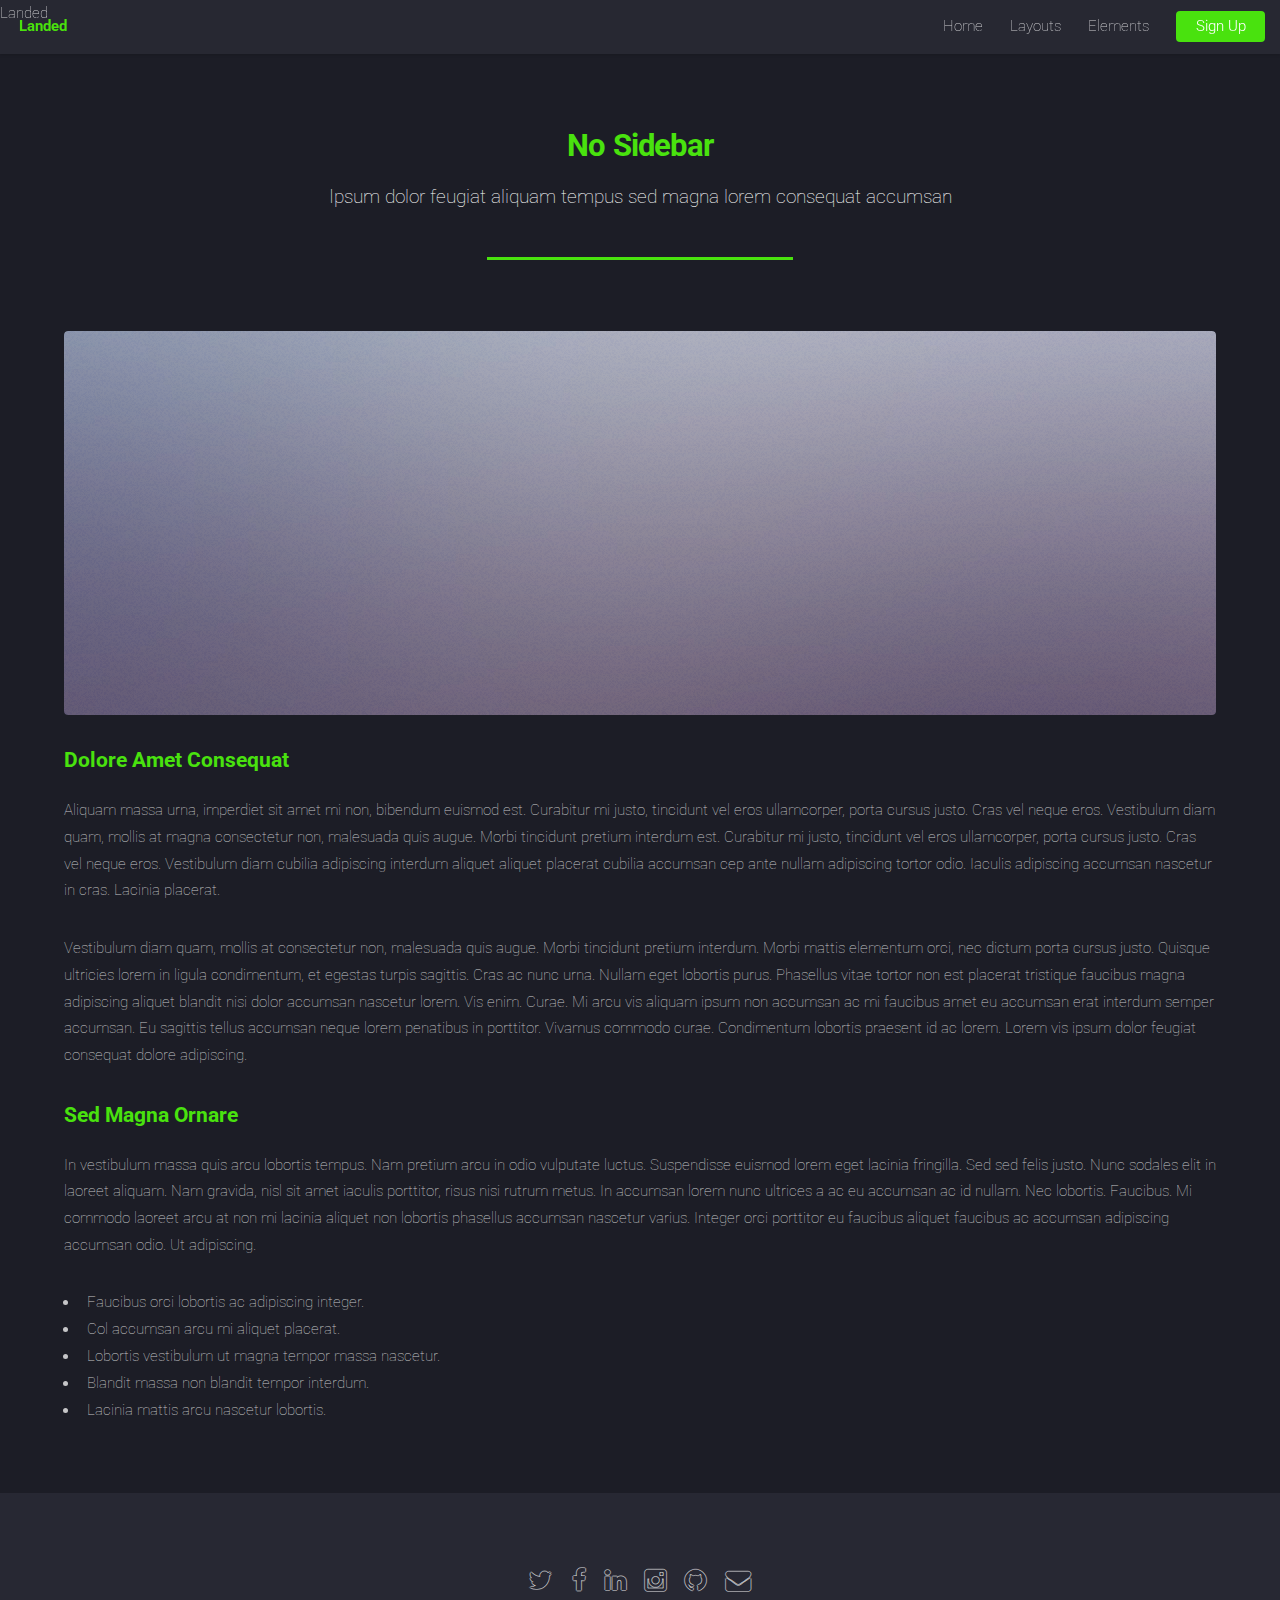
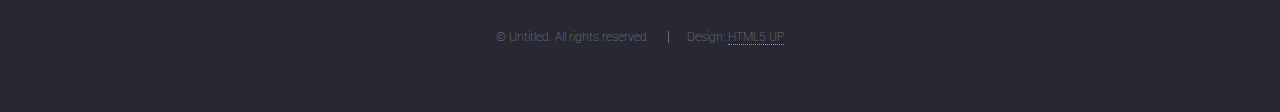
<file: no-sidebar.html>
<!DOCTYPE HTML>
<!--
	Landed by HTML5 UP
	html5up.net | @n33co
	Free for personal and commercial use under the CCA 3.0 license (html5up.net/license)
-->
<html>
	<head>
		<title>No Sidebar - Landed by HTML5 UP</title>
		<meta http-equiv="content-type" content="text/html; charset=utf-8" />
		<meta name="description" content="" />
		<meta name="keywords" content="" />
		<!--[if lte IE 8]><script src="css/ie/html5shiv.js"></script><![endif]-->
		<script src="js/jquery.min.js"></script>
		<script src="js/jquery.scrolly.min.js"></script>
		<script src="js/jquery.dropotron.min.js"></script>
		<script src="js/jquery.scrollex.min.js"></script>
		<script src="js/skel.min.js"></script>
		<script src="js/skel-layers.min.js"></script>
		<script src="js/init.js"></script>
		<noscript>
			<link rel="stylesheet" href="css/skel.css" />
			<link rel="stylesheet" href="css/style.css" />
			<link rel="stylesheet" href="css/style-xlarge.css" />
		</noscript>
		<!--[if lte IE 9]><link rel="stylesheet" href="css/ie/v9.css" /><![endif]-->
		<!--[if lte IE 8]><link rel="stylesheet" href="css/ie/v8.css" /><![endif]-->
	</head>
	<body>

		<!-- Header -->
			<header id="header" class="skel-layers-fixed">
				<h1 id="logo"><a href="index.html">Landed</a></h1>
				<nav id="nav">
					<ul>
						<li><a href="index.html">Home</a></li>
						<li>
							<a href="">Layouts</a>
							<ul>
								<li><a href="left-sidebar.html">Left Sidebar</a></li>
								<li><a href="right-sidebar.html">Right Sidebar</a></li>
								<li><a href="no-sidebar.html">No Sidebar</a></li>
								<li>
									<a href="">Submenu</a>
									<ul>
										<li><a href="#">Option 1</a></li>
										<li><a href="#">Option 2</a></li>
										<li><a href="#">Option 3</a></li>
										<li><a href="#">Option 4</a></li>
									</ul>
								</li>
							</ul>
						</li>
						<li><a href="elements.html">Elements</a></li>
						<li><a href="#" class="button special">Sign Up</a></li>
					</ul>
				</nav>
			</header>

		<!-- Main -->
			<div id="main" class="wrapper style1">
				<div class="container">
					<header class="major">
						<h2>No Sidebar</h2>
						<p>Ipsum dolor feugiat aliquam tempus sed magna lorem consequat accumsan</p>
					</header>

					<!-- Content -->
						<section id="content">
							<a href="#" class="image fit"><img src="images/pic07.jpg" alt="" /></a>
							<h3>Dolore Amet Consequat</h3>
							<p>Aliquam massa urna, imperdiet sit amet mi non, bibendum euismod est. Curabitur mi justo, tincidunt vel eros ullamcorper, porta cursus justo. Cras vel neque eros. Vestibulum diam quam, mollis at magna consectetur non, malesuada quis augue. Morbi tincidunt pretium interdum est. Curabitur mi justo, tincidunt vel eros ullamcorper, porta cursus justo. Cras vel neque eros. Vestibulum diam cubilia adipiscing interdum aliquet aliquet placerat cubilia accumsan cep ante nullam adipiscing tortor odio. Iaculis adipiscing accumsan nascetur in cras. Lacinia placerat.</p>
							<p>Vestibulum diam quam, mollis at consectetur non, malesuada quis augue. Morbi tincidunt pretium interdum. Morbi mattis elementum orci, nec dictum porta cursus justo. Quisque ultricies lorem in ligula condimentum, et egestas turpis sagittis. Cras ac nunc urna. Nullam eget lobortis purus. Phasellus vitae tortor non est placerat tristique faucibus magna adipiscing aliquet blandit nisi dolor accumsan nascetur lorem. Vis enim. Curae. Mi arcu vis aliquam ipsum non accumsan ac mi faucibus amet eu accumsan erat interdum semper accumsan. Eu sagittis tellus accumsan neque lorem penatibus in porttitor. Vivamus commodo curae. Condimentum lobortis praesent id ac lorem. Lorem vis ipsum dolor feugiat consequat dolore adipiscing.</p>
							<h3>Sed Magna Ornare</h3>
							<p>In vestibulum massa quis arcu lobortis tempus. Nam pretium arcu in odio vulputate luctus. Suspendisse euismod lorem eget lacinia fringilla. Sed sed felis justo. Nunc sodales elit in laoreet aliquam. Nam gravida, nisl sit amet iaculis porttitor, risus nisi rutrum metus. In accumsan lorem nunc ultrices a ac eu accumsan ac id nullam. Nec lobortis. Faucibus. Mi commodo laoreet arcu at non mi lacinia aliquet non lobortis phasellus accumsan nascetur varius. Integer orci porttitor eu faucibus aliquet faucibus ac accumsan adipiscing accumsan odio. Ut adipiscing.</p>
							<ul>
								<li>Faucibus orci lobortis ac adipiscing integer.</li>
								<li>Col accumsan arcu mi aliquet placerat.</li>
								<li>Lobortis vestibulum ut magna tempor massa nascetur.</li>
								<li>Blandit massa non blandit tempor interdum.</li>
								<li>Lacinia mattis arcu nascetur lobortis.</li>
							</ul>
						</section>

				</div>
			</div>

		<!-- Footer -->
			<footer id="footer">
				<ul class="icons">
					<li><a href="#" class="icon alt fa-twitter"><span class="label">Twitter</span></a></li>
					<li><a href="#" class="icon alt fa-facebook"><span class="label">Facebook</span></a></li>
					<li><a href="#" class="icon alt fa-linkedin"><span class="label">LinkedIn</span></a></li>
					<li><a href="#" class="icon alt fa-instagram"><span class="label">Instagram</span></a></li>
					<li><a href="#" class="icon alt fa-github"><span class="label">GitHub</span></a></li>
					<li><a href="#" class="icon alt fa-envelope"><span class="label">Email</span></a></li>
				</ul>
				<ul class="copyright">
					<li>&copy; Untitled. All rights reserved.</li><li>Design: <a href="http://html5up.net">HTML5 UP</a></li>
				</ul>
			</footer>

	</body>
</html>
</file>
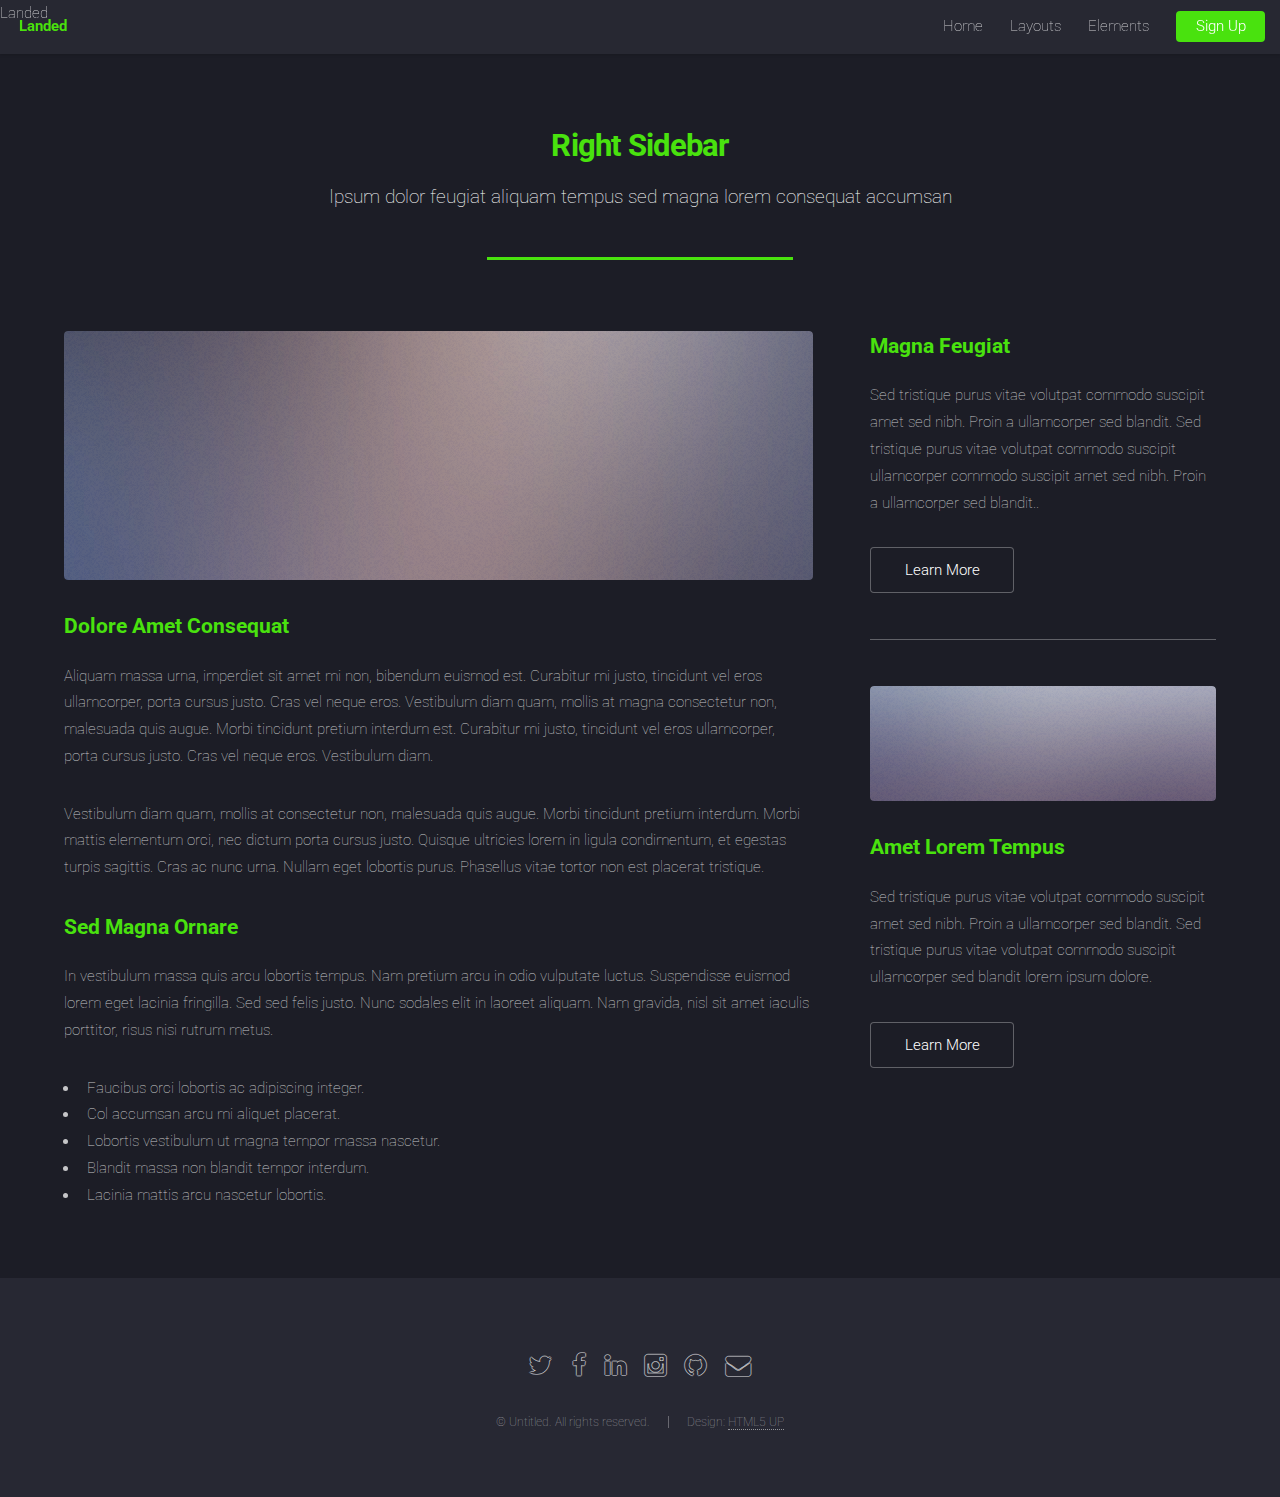
<file: right-sidebar.html>
<!DOCTYPE HTML>
<!--
	Landed by HTML5 UP
	html5up.net | @n33co
	Free for personal and commercial use under the CCA 3.0 license (html5up.net/license)
-->
<html>
	<head>
		<title>Right Sidebar - Landed by HTML5 UP</title>
		<meta http-equiv="content-type" content="text/html; charset=utf-8" />
		<meta name="description" content="" />
		<meta name="keywords" content="" />
		<!--[if lte IE 8]><script src="css/ie/html5shiv.js"></script><![endif]-->
		<script src="js/jquery.min.js"></script>
		<script src="js/jquery.scrolly.min.js"></script>
		<script src="js/jquery.dropotron.min.js"></script>
		<script src="js/jquery.scrollex.min.js"></script>
		<script src="js/skel.min.js"></script>
		<script src="js/skel-layers.min.js"></script>
		<script src="js/init.js"></script>
		<noscript>
			<link rel="stylesheet" href="css/skel.css" />
			<link rel="stylesheet" href="css/style.css" />
			<link rel="stylesheet" href="css/style-xlarge.css" />
		</noscript>
		<!--[if lte IE 9]><link rel="stylesheet" href="css/ie/v9.css" /><![endif]-->
		<!--[if lte IE 8]><link rel="stylesheet" href="css/ie/v8.css" /><![endif]-->
	</head>
	<body>

		<!-- Header -->
			<header id="header" class="skel-layers-fixed">
				<h1 id="logo"><a href="index.html">Landed</a></h1>
				<nav id="nav">
					<ul>
						<li><a href="index.html">Home</a></li>
						<li>
							<a href="">Layouts</a>
							<ul>
								<li><a href="left-sidebar.html">Left Sidebar</a></li>
								<li><a href="right-sidebar.html">Right Sidebar</a></li>
								<li><a href="no-sidebar.html">No Sidebar</a></li>
								<li>
									<a href="">Submenu</a>
									<ul>
										<li><a href="#">Option 1</a></li>
										<li><a href="#">Option 2</a></li>
										<li><a href="#">Option 3</a></li>
										<li><a href="#">Option 4</a></li>
									</ul>
								</li>
							</ul>
						</li>
						<li><a href="elements.html">Elements</a></li>
						<li><a href="#" class="button special">Sign Up</a></li>
					</ul>
				</nav>
			</header>

		<!-- Main -->
			<div id="main" class="wrapper style1">
				<div class="container">
					<header class="major">
						<h2>Right Sidebar</h2>
						<p>Ipsum dolor feugiat aliquam tempus sed magna lorem consequat accumsan</p>
					</header>
					<div class="row 150%">
						<div class="8u 12u$(medium)">

							<!-- Content -->
								<section id="content">
									<a href="#" class="image fit"><img src="images/pic06.jpg" alt="" /></a>
									<h3>Dolore Amet Consequat</h3>
									<p>Aliquam massa urna, imperdiet sit amet mi non, bibendum euismod est. Curabitur mi justo, tincidunt vel eros ullamcorper, porta cursus justo. Cras vel neque eros. Vestibulum diam quam, mollis at magna consectetur non, malesuada quis augue. Morbi tincidunt pretium interdum est. Curabitur mi justo, tincidunt vel eros ullamcorper, porta cursus justo. Cras vel neque eros. Vestibulum diam.</p>
									<p>Vestibulum diam quam, mollis at consectetur non, malesuada quis augue. Morbi tincidunt pretium interdum. Morbi mattis elementum orci, nec dictum porta cursus justo. Quisque ultricies lorem in ligula condimentum, et egestas turpis sagittis. Cras ac nunc urna. Nullam eget lobortis purus. Phasellus vitae tortor non est placerat tristique.</p>
									<h3>Sed Magna Ornare</h3>
									<p>In vestibulum massa quis arcu lobortis tempus. Nam pretium arcu in odio vulputate luctus. Suspendisse euismod lorem eget lacinia fringilla. Sed sed felis justo. Nunc sodales elit in laoreet aliquam. Nam gravida, nisl sit amet iaculis porttitor, risus nisi rutrum metus.</p>
									<ul>
										<li>Faucibus orci lobortis ac adipiscing integer.</li>
										<li>Col accumsan arcu mi aliquet placerat.</li>
										<li>Lobortis vestibulum ut magna tempor massa nascetur.</li>
										<li>Blandit massa non blandit tempor interdum.</li>
										<li>Lacinia mattis arcu nascetur lobortis.</li>
									</ul>
								</section>

						</div>
						<div class="4u$ 12u$(medium)">

							<!-- Sidebar -->
								<section id="sidebar">
									<section>
										<h3>Magna Feugiat</h3>
										<p>Sed tristique purus vitae volutpat commodo suscipit amet sed nibh. Proin a ullamcorper sed blandit. Sed tristique purus vitae volutpat commodo suscipit ullamcorper commodo suscipit amet sed nibh. Proin a ullamcorper sed blandit..</p>
										<footer>
											<ul class="actions">
												<li><a href="#" class="button">Learn More</a></li>
											</ul>
										</footer>
									</section>
									<hr />
									<section>
										<a href="#" class="image fit"><img src="images/pic07.jpg" alt="" /></a>
										<h3>Amet Lorem Tempus</h3>
										<p>Sed tristique purus vitae volutpat commodo suscipit amet sed nibh. Proin a ullamcorper sed blandit. Sed tristique purus vitae volutpat commodo suscipit ullamcorper sed blandit lorem ipsum dolore.</p>
										<footer>
											<ul class="actions">
												<li><a href="#" class="button">Learn More</a></li>
											</ul>
										</footer>
									</section>
								</section>

						</div>
					</div>
				</div>
			</div>

		<!-- Footer -->
			<footer id="footer">
				<ul class="icons">
					<li><a href="#" class="icon alt fa-twitter"><span class="label">Twitter</span></a></li>
					<li><a href="#" class="icon alt fa-facebook"><span class="label">Facebook</span></a></li>
					<li><a href="#" class="icon alt fa-linkedin"><span class="label">LinkedIn</span></a></li>
					<li><a href="#" class="icon alt fa-instagram"><span class="label">Instagram</span></a></li>
					<li><a href="#" class="icon alt fa-github"><span class="label">GitHub</span></a></li>
					<li><a href="#" class="icon alt fa-envelope"><span class="label">Email</span></a></li>
				</ul>
				<ul class="copyright">
					<li>&copy; Untitled. All rights reserved.</li><li>Design: <a href="http://html5up.net">HTML5 UP</a></li>
				</ul>
			</footer>

	</body>
</html>
</file>
<file: css/style-xlarge.css>
/*
	Landed by HTML5 UP
	html5up.net | @n33co
	Free for personal and commercial use under the CCA 3.0 license (html5up.net/license)
*/

/* Basic */

	body, input, select, textarea {
		font-size: 13pt;
	}
</file>
<file: css/ie/v9.css>
/*
	Landed by HTML5 UP
	html5up.net | @n33co
	Free for personal and commercial use under the CCA 3.0 license (html5up.net/license)
*/

/* Loader */

	body.landing:before, body.landing:after {
		display: none !important;
	}

/* Icon */

	.icon.alt {
		color: inherit !important;
	}

	.icon.major.alt:before {
		color: #ffffff !important;
	}

/* Banner */

	#banner:after {
		background-color: rgba(23, 24, 32, 0.95);
	}

/* Footer */

	#footer .icons .icon.alt:before {
		color: #ffffff !important;
	}
</file>
<file: css/ie/v8.css>
/*
	Landed by HTML5 UP
	html5up.net | @n33co
	Free for personal and commercial use under the CCA 3.0 license (html5up.net/license)
*/

/* Basic */

	body {
		color: #ffffff;
	}

	body, html, #skel-layers-wrapper {
		height: 100%;
	}

	blockquote {
		border-left: solid 4px #606067;
	}

	code {
		background: #32333b;
	}

	hr {
		border-bottom: solid 1px #606067;
	}

/* Icon */

	.icon.major {
		-ms-behavior: url("css/ie/PIE.htc");
	}

/* Image */

	.image {
		position: relative;
		-ms-behavior: url("css/ie/PIE.htc");
	}

		.image:before {
			display: none;
		}

		.image img {
			position: relative;
			-ms-behavior: url("css/ie/PIE.htc");
		}

/* Form */

	input[type="text"],
	input[type="password"],
	input[type="email"],
	select,
	textarea {
		position: relative;
		-ms-behavior: url("css/ie/PIE.htc");
	}

		input[type="text"]:focus,
		input[type="password"]:focus,
		input[type="email"]:focus,
		select:focus,
		textarea:focus {
			-ms-behavior: url("css/ie/PIE.htc");
		}

	input[type="text"],
	input[type="password"],
	input[type="email"] {
		line-height: 3em;
	}

	input[type="checkbox"],
	input[type="radio"] {
		font-size: 3em;
	}

		input[type="checkbox"] + label:before,
		input[type="radio"] + label:before {
			display: none;
		}

/* Table */

	table tbody tr {
		border: solid 1px #606067;
	}

	table thead {
		border-bottom: solid 1px #606067;
	}

	table tfoot {
		border-top: solid 1px #606067;
	}

	table.alt tbody tr td {
		border: solid 1px #606067;
	}

/* Button */

	input[type="submit"],
	input[type="reset"],
	input[type="button"],
	.button {
		border: solid 1px #ffffff !important;
	}

		input[type="submit"].special,
		input[type="reset"].special,
		input[type="button"].special,
		.button.special {
			border: 0 !important;
		}

/* Goto Next */

	.goto-next {
		display: none;
	}

/* Spotlight */

	.spotlight {
		height: 100%;
	}

		.spotlight .content {
			background: #272833;
		}

/* Wrapper */

	.wrapper.style2 input[type="text"]:focus,
	.wrapper.style2 input[type="password"]:focus,
	.wrapper.style2 input[type="email"]:focus,
	.wrapper.style2 select:focus,
	.wrapper.style2 textarea:focus {
		border-color: #ffffff;
	}

	.wrapper.style2 input[type="submit"].special:hover, .wrapper.style2 input[type="submit"].special:active,
	.wrapper.style2 input[type="reset"].special:hover,
	.wrapper.style2 input[type="reset"].special:active,
	.wrapper.style2 input[type="button"].special:hover,
	.wrapper.style2 input[type="button"].special:active,
	.wrapper.style2 .button.special:hover,
	.wrapper.style2 .button.special:active {
		color: #e44c65 !important;
	}

/* Dropotron */

	.dropotron {
		background: #272833;
		box-shadow: none !important;
		-ms-behavior: url("css/ie/PIE.htc");
	}

		.dropotron > li a, .dropotron > li span {
			color: #ffffff !important;
		}

		.dropotron.level-0 {
			margin-top: 0;
		}

			.dropotron.level-0:before {
				display: none;
			}

/* Header */

	#header {
		background: #272833;
	}

/* Banner */

	#banner {
		height: 100%;
	}

		#banner:before {
			height: 100%;
		}

		#banner:after {
			background-image: url("images/banner-overlay.png");
		}
</file>
<file: css/wigits.css>
@charset "utf-8";

#horizontalSlider{
   
   width:  100%;
	min-height: 18vh;
	max-height: 45vh;
	min-width: 260px;
	overflow-y: hidden; 
	overflow-x: scroll;
	margin-bottom: 0.7%;
	
	
}

#titleBox{
	width: 100%;
	height: 30px;
	/*background: linear-gradient(#313131, #7a7a7a);*/
	/*background-color: #0eab00;*/
	margin-top: 1.5%;
}

#horizontalSliderWidth{
	width: 200%;
	min-height: 18vh;
	max-height: 45vh; 
	
}

#horizontalSliderContent{
   
   /*width:  200%;*/
   width: 75px;
   height: 75px;
   float: left;
   margin-left: 2%;
   margin-top: 0.5%;
   

}

#horizontalSliderContentImage{
   height:auto; 
   width:auto; 
   max-width:75px; 
   max-height:75px; 
   padding-left:10px;
   padding-right: 10px;
   display: inline-block
   float: left;
   
   padding-top: 1%;
 	
   
}
	.checkBoxTitle
	{
		margin-top: 45px;
		width: 125px;
		background-color: red;
	}

#dailyMessage
{
	overflow-y: hidden; 
	overflow-x: hidden;
}

#sectionTitle
{
	border-top-right-radius: 2em;
	border-top-left-radius: 2em;
	background: linear-gradient(#313131, black);
	color: white;
	padding-left: 30px;
	font-weight: bold;
	margin-top: 2%;
}

#message
{
	   margin-top: 20px;
      margin-bottom: 20px;
      
      width: 100%;
      border-width: 1px;
      border-bottom: solid;
      border-color: #4b4b4b;
      color: #FFFFFF;
      font-family: Arial, Helvetica, sans-serif;
}


#messageLogo
{
	height: 50px;
	width: 50px;
	background-image: url("images/iconSHELD.png");
	background-size: 100% 100%;
   background-repeat: no-repeat;
	float: left;
	margin-bottom: 1%;
	margin-right: 1%;
}

input.switch:empty ~ label:before, 
input.switch:empty ~ label:after
{
	position: absolute;
	display: block;
	top: 0;
	bottom: 0;
	left: 0;
	content: ' ';
	width: 75px;
	height: 75px;
	/*background-color: #c33;*/
	background-image: url("images/iconSHELDopic.png");
	background-size: 100% 100%;
   background-repeat: no-repeat;
  	outline: none;

	-webkit-transition: all 100ms ease-in;
	transition: all 100ms ease-in;
}




input.switch:checked ~ label:after
{
	/*margin-left: 2em;*/
	background-image: url("images/iconSHELD.png");
	background-size: 100% 100%;
   background-repeat: no-repeat;
}


.testJQ {
    height:100px;
    width:100px;
    display: inline-block;
}

#red {
    background-color:#FF0000;
}

#blue {
    background-color:#0000FF;
}

#yellow {
    background-color:#E2BE22;
}

#green {
    background-color:#008800;
}
</file>
<file: css/skel.css>
/* Resets (http://meyerweb.com/eric/tools/css/reset/ | v2.0 | 20110126 | License: none (public domain)) */

	html,body,div,span,applet,object,iframe,h1,h2,h3,h4,h5,h6,p,blockquote,pre,a,abbr,acronym,address,big,cite,code,del,dfn,em,img,ins,kbd,q,s,samp,small,strike,strong,sub,sup,tt,var,b,u,i,center,dl,dt,dd,ol,ul,li,fieldset,form,label,legend,table,caption,tbody,tfoot,thead,tr,th,td,article,aside,canvas,details,embed,figure,figcaption,footer,header,hgroup,menu,nav,output,ruby,section,summary,time,mark,audio,video{margin:0;padding:0;border:0;font-size:100%;font:inherit;vertical-align:baseline;}article,aside,details,figcaption,figure,footer,header,hgroup,menu,nav,section{display:block;}body{line-height:1;}ol,ul{list-style:none;}blockquote,q{quotes:none;}blockquote:before,blockquote:after,q:before,q:after{content:'';content:none;}table{border-collapse:collapse;border-spacing:0;}body{-webkit-text-size-adjust:none}

/* Box Model */

	*, *:before, *:after {
		-moz-box-sizing: border-box;
		-webkit-box-sizing: border-box;
		box-sizing: border-box;
	}

/* Container */

	.container {
		margin-left: auto;
		margin-right: auto;

		/* width: (containers) */
		width: 70em;
	}

	/* Modifiers */

		/* 125% */
			.container.\31 25\25 {
				width: 100%;

				/* max-width: (containers * 1.25) */
				max-width: 87.5em;

				/* min-width: (containers) */
				min-width: 70em;
			}

		/* 75% */
			.container.\37 5\25 {

				/* width: (containers * 0.75) */
				width: 52.5em;

			}

		/* 50% */
			.container.\35 0\25 {

				/* width: (containers * 0.50) */
				width: 35em;

			}

		/* 25% */
			.container.\32 5\25 {

				/* width: (containers * 0.25) */
				width: 17.5em;

			}

/* Grid */

	.row {
		border-bottom: solid 1px transparent;
	}

	.row > * {
		float: left;
	}

	.row:after, .row:before {
		content: '';
		display: block;
		clear: both;
		height: 0;
	}

	.row.uniform > * > :first-child {
		margin-top: 0;
	}

	.row.uniform > * > :last-child {
		margin-bottom: 0;
	}

	/* Gutters */

		/* Normal */

			.row > * {
				/* padding: (gutters.horizontal) 0 0 (gutters.vertical) */
				padding: 0 0 0 2.5em;
			}

			.row {
				/* margin: -(gutters.horizontal) 0 -1px -(gutters.vertical) */
				margin: 0 0 -1px -2.5em;
			}

			.row.uniform > * {
				/* padding: (gutters.vertical) 0 0 (gutters.vertical) */
				padding: 2.5em 0 0 2.5em;
			}

			.row.uniform {
				/* margin: -(gutters.vertical) 0 -1px -(gutters.vertical) */
				margin: -2.5em 0 -1px -2.5em;
			}

		/* 200% */

			.row.\32 00\25 > * {
				/* padding: (gutters.horizontal) 0 0 (gutters.vertical) */
				padding: 0 0 0 5em;
			}

			.row.\32 00\25 {
				/* margin: -(gutters.horizontal) 0 -1px -(gutters.vertical) */
				margin: 0 0 -1px -5em;
			}

			.row.uniform.\32 00\25 > * {
				/* padding: (gutters.vertical) 0 0 (gutters.vertical) */
				padding: 5em 0 0 5em;
			}

			.row.uniform.\32 00\25 {
				/* margin: -(gutters.vertical) 0 -1px -(gutters.vertical) */
				margin: -5em 0 -1px -5em;
			}

		/* 150% */

			.row.\31 50\25 > * {
				/* padding: (gutters.horizontal) 0 0 (gutters.vertical) */
				padding: 0 0 0 3.75em;
			}

			.row.\31 50\25 {
				/* margin: -(gutters.horizontal) 0 -1px -(gutters.vertical) */
				margin: 0 0 -1px -3.75em;
			}

			.row.uniform.\31 50\25 > * {
				/* padding: (gutters.vertical) 0 0 (gutters.vertical) */
				padding: 3.75em 0 0 3.75em;
			}

			.row.uniform.\31 50\25 {
				/* margin: -(gutters.vertical) 0 -1px -(gutters.vertical) */
				margin: -3.75em 0 -1px -3.75em;
			}

		/* 50% */

			.row.\35 0\25 > * {
				/* padding: (gutters.horizontal) 0 0 (gutters.vertical) */
				padding: 0 0 0 1.25em;
			}

			.row.\35 0\25 {
				/* margin: -(gutters.horizontal) 0 -1px -(gutters.vertical) */
				margin: 0 0 -1px -1.25em;
			}

			.row.uniform.\35 0\25 > * {
				/* padding: (gutters.vertical) 0 0 (gutters.vertical) */
				padding: 1.25em 0 0 1.25em;
			}

			.row.uniform.\35 0\25 {
				/* margin: -(gutters.vertical) 0 -1px -(gutters.vertical) */
				margin: -1.25em 0 -1px -1.25em;
			}

		/* 25% */

			.row.\32 5\25 > * {
				/* padding: (gutters.horizontal) 0 0 (gutters.vertical) */
				padding: 0 0 0 0.625em;
			}

			.row.\32 5\25 {
				/* margin: -(gutters.horizontal) 0 -1px -(gutters.vertical) */
				margin: 0 0 -1px -0.625em;
			}

			.row.uniform.\32 5\25 > * {
				/* padding: (gutters.vertical) 0 0 (gutters.vertical) */
				padding: 0.625em 0 0 0.625em;
			}

			.row.uniform.\32 5\25 {
				/* margin: -(gutters.vertical) 0 -1px -(gutters.vertical) */
				margin: -0.625em 0 -1px -0.625em;
			}

		/* 0% */

			.row.\30 \25 > * {
				padding: 0;
			}

			.row.\30 \25 {
				margin: 0 0 -1px 0;
			}

	/* Cells */

		.\31 2u, .\31 2u\24 { width: 100%; clear: none; margin-left: 0; }
		.\31 1u, .\31 1u\24 { width: 91.6666666667%; clear: none; margin-left: 0; }
		.\31 0u, .\31 0u\24 { width: 83.3333333333%; clear: none; margin-left: 0; }
		.\39 u, .\39 u\24 { width: 75%; clear: none; margin-left: 0; }
		.\38 u, .\38 u\24 { width: 66.6666666667%; clear: none; margin-left: 0; }
		.\37 u, .\37 u\24 { width: 58.3333333333%; clear: none; margin-left: 0; }
		.\36 u, .\36 u\24 { width: 50%; clear: none; margin-left: 0; }
		.\35 u, .\35 u\24 { width: 41.6666666667%; clear: none; margin-left: 0; }
		.\34 u, .\34 u\24 { width: 33.3333333333%; clear: none; margin-left: 0; }
		.\33 u, .\33 u\24 { width: 25%; clear: none; margin-left: 0; }
		.\32 u, .\32 u\24 { width: 16.6666666667%; clear: none; margin-left: 0; }
		.\31 u, .\31 u\24 { width: 8.3333333333%; clear: none; margin-left: 0; }

		.\31 2u\24 + *,
		.\31 1u\24 + *,
		.\31 0u\24 + *,
		.\39 u\24 + *,
		.\38 u\24 + *,
		.\37 u\24 + *,
		.\36 u\24 + *,
		.\35 u\24 + *,
		.\34 u\24 + *,
		.\33 u\24 + *,
		.\32 u\24 + *,
		.\31 u\24 + * {
			clear: left;
		}

		.\-11u { margin-left: 91.6666666667% }
		.\-10u { margin-left: 83.3333333333% }
		.\-9u { margin-left: 75% }
		.\-8u { margin-left: 66.6666666667% }
		.\-7u { margin-left: 58.3333333333% }
		.\-6u { margin-left: 50% }
		.\-5u { margin-left: 41.6666666667% }
		.\-4u { margin-left: 33.3333333333% }
		.\-3u { margin-left: 25% }
		.\-2u { margin-left: 16.6666666667% }
		.\-1u { margin-left: 8.3333333333% }
</file>
<file: css/style.css>
@import url(font-awesome.min.css);
@import url("http://fonts.googleapis.com/css?family=Roboto:100,300,100italic,300italic");

/*
	Landed by HTML5 UP
	html5up.net | @n33co
	Free for personal and commercial use under the CCA 3.0 license (html5up.net/license)
*/

/* Basic */

	html, body {
		background: #1c1d26;
	}

	body.is-loading *, body.is-loading *:before, body.is-loading *:after {
		-moz-animation: none !important;
		-webkit-animation: none !important;
		-o-animation: none !important;
		-ms-animation: none !important;
		animation: none !important;
		-moz-transition: none !important;
		-webkit-transition: none !important;
		-o-transition: none !important;
		-ms-transition: none !important;
		transition: none !important;
	}

	body, input, select, textarea {
		color: rgba(255, 255, 255, 0.75);
		font-family: "Roboto", Helvetica, sans-serif;
		font-size: 15pt;
		font-weight: 100;
		line-height: 1.75em;
	}

	a {
		-moz-transition: border-color 0.2s ease-in-out, color 0.2s ease-in-out;
		-webkit-transition: border-color 0.2s ease-in-out, color 0.2s ease-in-out;
		-o-transition: border-color 0.2s ease-in-out, color 0.2s ease-in-out;
		-ms-transition: border-color 0.2s ease-in-out, color 0.2s ease-in-out;
		transition: border-color 0.2s ease-in-out, color 0.2s ease-in-out;
		border-bottom: dotted 1px;
		color: #49E20E;
		text-decoration: none;
	}

		a:hover {
			color: #49E20E !important;
			border-bottom-color: transparent;
		}

	strong, b {
		color: #ffffff;
		font-weight: 300;
	}

	em, i {
		font-style: italic;
	}

	p {
		margin: 0 0 2em 0;
	}

	h1, h2, h3, h4, h5, h6 {
		color: #49E20E;
		font-weight: bold;
		line-height: 1em;
		margin: 0 0 1em 0;
	}

		h1 a, h2 a, h3 a, h4 a, h5 a, h6 a {
			color: inherit;
			border: 0;
		}

	h2 {
		font-size: 2em;
		line-height: 1.5em;
		letter-spacing: -0.025em;
	}

	h3 {
		font-size: 1.35em;
		line-height: 1.5em;
	}

	h4 {
		font-size: 1.1em;
		line-height: 1.5em;
	}

	h5 {
		font-size: 0.9em;
		line-height: 1.5em;
	}

	h6 {
		font-size: 0.7em;
		line-height: 1.5em;
	}

	sub {
		font-size: 0.8em;
		position: relative;
		top: 0.5em;
	}

	sup {
		font-size: 0.8em;
		position: relative;
		top: -0.5em;
	}

	hr {
		border: 0;
		border-bottom: solid 1px rgba(255, 255, 255, 0.3);
		margin: 3em 0;
	}

		hr.major {
			margin: 4em 0;
		}

	blockquote {
		border-left: solid 4px rgba(255, 255, 255, 0.3);
		font-style: italic;
		margin: 0 0 2em 0;
		padding: 0.5em 0 0.5em 2em;
	}

	code {
		background: rgba(255, 255, 255, 0.075);
		border-radius: 4px;
		font-family: "Courier New", monospace;
		font-size: 0.9em;
		margin: 0 0.25em;
		padding: 0.25em 0.65em;
	}

	pre {
		-webkit-overflow-scrolling: touch;
		font-family: "Courier New", monospace;
		font-size: 0.9em;
		margin: 0 0 2em 0;
	}

		pre code {
			display: block;
			line-height: 1.75em;
			padding: 1em 1.5em;
			overflow-x: auto;
		}

	.align-left {
		text-align: left;
	}

	.align-center {
		text-align: center;
	}

	.align-right {
		text-align: right;
	}

/* Loader */
	@-moz-keyframes spinner-show { 0% { opacity: 0; } 100% { opacity: 1; } }
	@-webkit-keyframes spinner-show { 0% { opacity: 0; } 100% { opacity: 1; } }
	@-o-keyframes spinner-show { 0% { opacity: 0; } 100% { opacity: 1; } }
	@-ms-keyframes spinner-show { 0% { opacity: 0; } 100% { opacity: 1; } }
	@keyframes spinner-show { 0% { opacity: 0; } 100% { opacity: 1; } }
	@-moz-keyframes spinner-hide { 0% { color: rgba(255, 255, 255, 0.15); z-index: 100001; -moz-transform: scale(1) rotate(0deg); -webkit-transform: scale(1) rotate(0deg); -o-transform: scale(1) rotate(0deg); -ms-transform: scale(1) rotate(0deg); transform: scale(1) rotate(0deg); } 99% { color: #1c1d26; z-index: 100001; -moz-transform: scale(0.5) rotate(360deg); -webkit-transform: scale(0.5) rotate(360deg); -o-transform: scale(0.5) rotate(360deg); -ms-transform: scale(0.5) rotate(360deg); transform: scale(0.5) rotate(360deg); } 100% { color: #1c1d26; z-index: -1; -moz-transform: scale(0.5) rotate(360deg); -webkit-transform: scale(0.5) rotate(360deg); -o-transform: scale(0.5) rotate(360deg); -ms-transform: scale(0.5) rotate(360deg); transform: scale(0.5) rotate(360deg); } }
	@-webkit-keyframes spinner-hide { 0% { color: rgba(255, 255, 255, 0.15); z-index: 100001; -moz-transform: scale(1) rotate(0deg); -webkit-transform: scale(1) rotate(0deg); -o-transform: scale(1) rotate(0deg); -ms-transform: scale(1) rotate(0deg); transform: scale(1) rotate(0deg); } 99% { color: #1c1d26; z-index: 100001; -moz-transform: scale(0.5) rotate(360deg); -webkit-transform: scale(0.5) rotate(360deg); -o-transform: scale(0.5) rotate(360deg); -ms-transform: scale(0.5) rotate(360deg); transform: scale(0.5) rotate(360deg); } 100% { color: #1c1d26; z-index: -1; -moz-transform: scale(0.5) rotate(360deg); -webkit-transform: scale(0.5) rotate(360deg); -o-transform: scale(0.5) rotate(360deg); -ms-transform: scale(0.5) rotate(360deg); transform: scale(0.5) rotate(360deg); } }
	@-o-keyframes spinner-hide { 0% { color: rgba(255, 255, 255, 0.15); z-index: 100001; -moz-transform: scale(1) rotate(0deg); -webkit-transform: scale(1) rotate(0deg); -o-transform: scale(1) rotate(0deg); -ms-transform: scale(1) rotate(0deg); transform: scale(1) rotate(0deg); } 99% { color: #1c1d26; z-index: 100001; -moz-transform: scale(0.5) rotate(360deg); -webkit-transform: scale(0.5) rotate(360deg); -o-transform: scale(0.5) rotate(360deg); -ms-transform: scale(0.5) rotate(360deg); transform: scale(0.5) rotate(360deg); } 100% { color: #1c1d26; z-index: -1; -moz-transform: scale(0.5) rotate(360deg); -webkit-transform: scale(0.5) rotate(360deg); -o-transform: scale(0.5) rotate(360deg); -ms-transform: scale(0.5) rotate(360deg); transform: scale(0.5) rotate(360deg); } }
	@-ms-keyframes spinner-hide { 0% { color: rgba(255, 255, 255, 0.15); z-index: 100001; -moz-transform: scale(1) rotate(0deg); -webkit-transform: scale(1) rotate(0deg); -o-transform: scale(1) rotate(0deg); -ms-transform: scale(1) rotate(0deg); transform: scale(1) rotate(0deg); } 99% { color: #1c1d26; z-index: 100001; -moz-transform: scale(0.5) rotate(360deg); -webkit-transform: scale(0.5) rotate(360deg); -o-transform: scale(0.5) rotate(360deg); -ms-transform: scale(0.5) rotate(360deg); transform: scale(0.5) rotate(360deg); } 100% { color: #1c1d26; z-index: -1; -moz-transform: scale(0.5) rotate(360deg); -webkit-transform: scale(0.5) rotate(360deg); -o-transform: scale(0.5) rotate(360deg); -ms-transform: scale(0.5) rotate(360deg); transform: scale(0.5) rotate(360deg); } }
	@keyframes spinner-hide { 0% { color: rgba(255, 255, 255, 0.15); z-index: 100001; -moz-transform: scale(1) rotate(0deg); -webkit-transform: scale(1) rotate(0deg); -o-transform: scale(1) rotate(0deg); -ms-transform: scale(1) rotate(0deg); transform: scale(1) rotate(0deg); } 99% { color: #1c1d26; z-index: 100001; -moz-transform: scale(0.5) rotate(360deg); -webkit-transform: scale(0.5) rotate(360deg); -o-transform: scale(0.5) rotate(360deg); -ms-transform: scale(0.5) rotate(360deg); transform: scale(0.5) rotate(360deg); } 100% { color: #1c1d26; z-index: -1; -moz-transform: scale(0.5) rotate(360deg); -webkit-transform: scale(0.5) rotate(360deg); -o-transform: scale(0.5) rotate(360deg); -ms-transform: scale(0.5) rotate(360deg); transform: scale(0.5) rotate(360deg); } }
	@-moz-keyframes spinner-rotate { 0% { -moz-transform: scale(1) rotate(0deg); -webkit-transform: scale(1) rotate(0deg); -o-transform: scale(1) rotate(0deg); -ms-transform: scale(1) rotate(0deg); transform: scale(1) rotate(0deg); } 100% { -moz-transform: scale(1) rotate(360deg); -webkit-transform: scale(1) rotate(360deg); -o-transform: scale(1) rotate(360deg); -ms-transform: scale(1) rotate(360deg); transform: scale(1) rotate(360deg); } }
	@-webkit-keyframes spinner-rotate { 0% { -moz-transform: scale(1) rotate(0deg); -webkit-transform: scale(1) rotate(0deg); -o-transform: scale(1) rotate(0deg); -ms-transform: scale(1) rotate(0deg); transform: scale(1) rotate(0deg); } 100% { -moz-transform: scale(1) rotate(360deg); -webkit-transform: scale(1) rotate(360deg); -o-transform: scale(1) rotate(360deg); -ms-transform: scale(1) rotate(360deg); transform: scale(1) rotate(360deg); } }
	@-o-keyframes spinner-rotate { 0% { -moz-transform: scale(1) rotate(0deg); -webkit-transform: scale(1) rotate(0deg); -o-transform: scale(1) rotate(0deg); -ms-transform: scale(1) rotate(0deg); transform: scale(1) rotate(0deg); } 100% { -moz-transform: scale(1) rotate(360deg); -webkit-transform: scale(1) rotate(360deg); -o-transform: scale(1) rotate(360deg); -ms-transform: scale(1) rotate(360deg); transform: scale(1) rotate(360deg); } }
	@-ms-keyframes spinner-rotate { 0% { -moz-transform: scale(1) rotate(0deg); -webkit-transform: scale(1) rotate(0deg); -o-transform: scale(1) rotate(0deg); -ms-transform: scale(1) rotate(0deg); transform: scale(1) rotate(0deg); } 100% { -moz-transform: scale(1) rotate(360deg); -webkit-transform: scale(1) rotate(360deg); -o-transform: scale(1) rotate(360deg); -ms-transform: scale(1) rotate(360deg); transform: scale(1) rotate(360deg); } }
	@keyframes spinner-rotate { 0% { -moz-transform: scale(1) rotate(0deg); -webkit-transform: scale(1) rotate(0deg); -o-transform: scale(1) rotate(0deg); -ms-transform: scale(1) rotate(0deg); transform: scale(1) rotate(0deg); } 100% { -moz-transform: scale(1) rotate(360deg); -webkit-transform: scale(1) rotate(360deg); -o-transform: scale(1) rotate(360deg); -ms-transform: scale(1) rotate(360deg); transform: scale(1) rotate(360deg); } }
	@-moz-keyframes overlay-hide { 0% { opacity: 1; z-index: 100000; } 15% { opacity: 1; z-index: 100000; } 99% { opacity: 0; z-index: 100000; } 100% { opacity: 0; z-index: -1; } }
	@-webkit-keyframes overlay-hide { 0% { opacity: 1; z-index: 100000; } 15% { opacity: 1; z-index: 100000; } 99% { opacity: 0; z-index: 100000; } 100% { opacity: 0; z-index: -1; } }
	@-o-keyframes overlay-hide { 0% { opacity: 1; z-index: 100000; } 15% { opacity: 1; z-index: 100000; } 99% { opacity: 0; z-index: 100000; } 100% { opacity: 0; z-index: -1; } }
	@-ms-keyframes overlay-hide { 0% { opacity: 1; z-index: 100000; } 15% { opacity: 1; z-index: 100000; } 99% { opacity: 0; z-index: 100000; } 100% { opacity: 0; z-index: -1; } }
	@keyframes overlay-hide { 0% { opacity: 1; z-index: 100000; } 15% { opacity: 1; z-index: 100000; } 99% { opacity: 0; z-index: 100000; } 100% { opacity: 0; z-index: -1; } }

	body.landing {
		text-decoration: none;
	}

		body.landing:before {
			-moz-osx-font-smoothing: grayscale;
			-webkit-font-smoothing: antialiased;
			font-family: FontAwesome;
			font-style: normal;
			font-weight: normal;
			text-transform: none !important;
		}

		body.landing:before {
			-moz-animation: spinner-show 1.5s 1 0.25s ease forwards, spinner-hide 0.25s ease-in-out forwards !important;
			-webkit-animation: spinner-show 1.5s 1 0.25s ease forwards, spinner-hide 0.25s ease-in-out forwards !important;
			-o-animation: spinner-show 1.5s 1 0.25s ease forwards, spinner-hide 0.25s ease-in-out forwards !important;
			-ms-animation: spinner-show 1.5s 1 0.25s ease forwards, spinner-hide 0.25s ease-in-out forwards !important;
			animation: spinner-show 1.5s 1 0.25s ease forwards, spinner-hide 0.25s ease-in-out forwards !important;
			-moz-transform-origin: 50% 50%;
			-webkit-transform-origin: 50% 50%;
			-o-transform-origin: 50% 50%;
			-ms-transform-origin: 50% 50%;
			transform-origin: 50% 50%;
			color: rgba(255, 255, 255, 0.15);
			content: '\f1ce';
			cursor: default;
			display: block;
			font-size: 2em;
			height: 2em;
			left: 50%;
			line-height: 2em;
			margin: -1em 0 0 -1em;
			opacity: 0;
			position: fixed;
			text-align: center;
			top: 50%;
			width: 2em;
			z-index: -1;
		}

		body.landing:after {
			-moz-animation: overlay-hide 1.5s ease-in forwards !important;
			-webkit-animation: overlay-hide 1.5s ease-in forwards !important;
			-o-animation: overlay-hide 1.5s ease-in forwards !important;
			-ms-animation: overlay-hide 1.5s ease-in forwards !important;
			animation: overlay-hide 1.5s ease-in forwards !important;
			background: #1c1d26;
			content: '';
			display: block;
			height: 100%;
			left: 0;
			opacity: 0;
			position: fixed;
			top: 0;
			width: 100%;
			z-index: -1;
		}

		body.landing.is-loading:before {
			-moz-animation: spinner-show 1.5s 1 0.25s ease forwards, spinner-rotate 0.75s infinite linear !important;
			-webkit-animation: spinner-show 1.5s 1 0.25s ease forwards, spinner-rotate 0.75s infinite linear !important;
			-o-animation: spinner-show 1.5s 1 0.25s ease forwards, spinner-rotate 0.75s infinite linear !important;
			-ms-animation: spinner-show 1.5s 1 0.25s ease forwards, spinner-rotate 0.75s infinite linear !important;
			animation: spinner-show 1.5s 1 0.25s ease forwards, spinner-rotate 0.75s infinite linear !important;
			z-index: 100001;
		}

		body.landing.is-loading:after {
			-moz-animation: none !important;
			-webkit-animation: none !important;
			-o-animation: none !important;
			-ms-animation: none !important;
			animation: none !important;
			opacity: 1;
			z-index: 100000;
		}

	@media (-webkit-min-device-pixel-ratio: 2) {
		body.landing:before {
			line-height: 2.025em;
		}
	}

/* Section/Article */

	section.special, article.special {
		text-align: center;
	}

	header p {
		color: #ffffff;
		position: relative;
		margin: 0 0 1.5em 0;
	}

	header h2 + p {
		font-size: 1.25em;
		margin-top: -1em;
		line-height: 1.75em;
	}

	header h3 + p {
		font-size: 1.1em;
		margin-top: -0.8em;
		line-height: 1.75em;
	}

	header h4 + p,
	header h5 + p,
	header h6 + p {
		font-size: 0.9em;
		margin-top: -0.6em;
		line-height: 1.5em;
	}

	header.major {
		margin: 0 0 4em 0;
		position: relative;
		text-align: center;
	}

		header.major:after {
			background: #49E20E;
			content: '';
			display: inline-block;
			height: 0.2em;
			max-width: 20em;
			width: 75%;
		}

	footer.major {
		margin: 4em 0 0 0;
	}

/* Form */

	form {
		margin: 0 0 2em 0;
	}

	label {
		color: #ffffff;
		display: block;
		font-size: 0.9em;
		font-weight: 300;
		margin: 0 0 1em 0;
	}

	input[type="text"],
	input[type="password"],
	input[type="email"],
	select,
	textarea {
		-moz-appearance: none;
		-webkit-appearance: none;
		-o-appearance: none;
		-ms-appearance: none;
		appearance: none;
		-moz-transition: border-color 0.2s ease-in-out;
		-webkit-transition: border-color 0.2s ease-in-out;
		-o-transition: border-color 0.2s ease-in-out;
		-ms-transition: border-color 0.2s ease-in-out;
		transition: border-color 0.2s ease-in-out;
		background: transparent;
		border-radius: 4px;
		border: solid 1px rgba(255, 255, 255, 0.3);
		color: inherit;
		display: block;
		outline: 0;
		padding: 0 1em;
		text-decoration: none;
		width: 100%;
	}

		input[type="text"]:invalid,
		input[type="password"]:invalid,
		input[type="email"]:invalid,
		select:invalid,
		textarea:invalid {
			box-shadow: none;
		}

		input[type="text"]:focus,
		input[type="password"]:focus,
		input[type="email"]:focus,
		select:focus,
		textarea:focus {
			border-color: #49E20E;
		}

	.select-wrapper {
		text-decoration: none;
		display: block;
		position: relative;
	}

		.select-wrapper:before {
			-moz-osx-font-smoothing: grayscale;
			-webkit-font-smoothing: antialiased;
			font-family: FontAwesome;
			font-style: normal;
			font-weight: normal;
			text-transform: none !important;
		}

		.select-wrapper:before {
			color: rgba(255, 255, 255, 0.3);
			content: '\f078';
			display: block;
			height: 3em;
			line-height: 3em;
			pointer-events: none;
			position: absolute;
			right: 0;
			text-align: center;
			top: 0;
			width: 3em;
		}

		.select-wrapper select::-ms-expand {
			display: none;
		}

	input[type="text"],
	input[type="password"],
	input[type="email"],
	select {
		height: 3em;
	}

	textarea {
		padding: 0.75em 1em;
	}

	select option {
		background-color: #1c1d26;
		color: #ffffff;
	}

	select:focus::-ms-value {
		background: transparent;
	}

	input[type="checkbox"],
	input[type="radio"] {
		-moz-appearance: none;
		-webkit-appearance: none;
		-o-appearance: none;
		-ms-appearance: none;
		appearance: none;
		display: block;
		float: left;
		margin-right: -2em;
		opacity: 0;
		width: 1em;
		z-index: -1;
	}

		input[type="checkbox"] + label,
		input[type="radio"] + label {
			text-decoration: none;
			color: rgba(255, 255, 255, 0.75);
			cursor: pointer;
			display: inline-block;
			font-size: 1em;
			font-weight: 100;
			padding-left: 2.55em;
			padding-right: 0.75em;
			position: relative;
		}

			input[type="checkbox"] + label:before,
			input[type="radio"] + label:before {
				-moz-osx-font-smoothing: grayscale;
				-webkit-font-smoothing: antialiased;
				font-family: FontAwesome;
				font-style: normal;
				font-weight: normal;
				text-transform: none !important;
			}

			input[type="checkbox"] + label:before,
			input[type="radio"] + label:before {
				border-radius: 4px;
				border: solid 1px rgba(255, 255, 255, 0.3);
				content: '';
				display: inline-block;
				height: 1.8em;
				left: 0;
				line-height: 1.725em;
				position: absolute;
				text-align: center;
				top: 0;
				width: 1.8em;
			}

		input[type="checkbox"]:checked + label:before,
		input[type="radio"]:checked + label:before {
			background: rgba(255, 255, 255, 0.25);
			color: #ffffff;
			content: '\f00c';
		}

		input[type="checkbox"]:focus + label:before,
		input[type="radio"]:focus + label:before {
			border-color: #49E20E;
		}

	input[type="checkbox"] + label:before {
		border-radius: 4px;
	}

	input[type="radio"] + label:before {
		border-radius: 100%;
	}

	::-webkit-input-placeholder {
		color: rgba(255, 255, 255, 0.5) !important;
		opacity: 1.0;
	}

	:-moz-placeholder {
		color: rgba(255, 255, 255, 0.5) !important;
		opacity: 1.0;
	}

	::-moz-placeholder {
		color: rgba(255, 255, 255, 0.5) !important;
		opacity: 1.0;
	}

	:-ms-input-placeholder {
		color: rgba(255, 255, 255, 0.5) !important;
		opacity: 1.0;
	}

	.formerize-placeholder {
		color: rgba(255, 255, 255, 0.5) !important;
		opacity: 1.0;
	}

/* Box */

	.box {
		border-radius: 4px;
		border: solid 1px rgba(255, 255, 255, 0.3);
		margin-bottom: 2em;
		padding: 1.5em;
	}

		.box > :last-child,
		.box > :last-child > :last-child,
		.box > :last-child > :last-child > :last-child {
			margin-bottom: 0;
		}

		.box.alt {
			border: 0;
			border-radius: 0;
			padding: 0;
		}

/* Icon */

	.icon {
		text-decoration: none;
		border-bottom: none;
		position: relative;
	}

		.icon:before {
			-moz-osx-font-smoothing: grayscale;
			-webkit-font-smoothing: antialiased;
			font-family: FontAwesome;
			font-style: normal;
			font-weight: normal;
			text-transform: none !important;
		}

		.icon > .label {
			display: none;
		}

		.icon.alt {
			text-decoration: none;
		}

			.icon.alt:before {
				-moz-osx-font-smoothing: grayscale;
				-webkit-font-smoothing: antialiased;
				font-family: FontAwesome;
				font-style: normal;
				font-weight: normal;
				text-transform: none !important;
			}

			.icon.alt:before {
				color: #1c1d26 !important;
				text-shadow: 1px 0 0 #ffffff, -1px 0 0 #ffffff, 0 1px 0 #ffffff, 0 -1px 0 #ffffff;
			}

		.icon.major {
			background: #272833;
			border-radius: 100%;
			cursor: default;
			display: inline-block;
			height: 6em;
			line-height: 6em;
			margin: 0 0 2em 0;
			text-align: center;
			width: 6em;
		}

			.icon.major:before {
				font-size: 2.25em;
			}

			.icon.major.alt {
				text-decoration: none;
			}

				.icon.major.alt:before {
					-moz-osx-font-smoothing: grayscale;
					-webkit-font-smoothing: antialiased;
					font-family: FontAwesome;
					font-style: normal;
					font-weight: normal;
					text-transform: none !important;
				}

				.icon.major.alt:before {
					color: #272833 !important;
					text-shadow: 1px 0 0 #ffffff, -1px 0 0 #ffffff, 0 1px 0 #ffffff, 0 -1px 0 #ffffff;
				}

/* Image */

	.image {
		border-radius: 4px;
		border: 0;
		display: inline-block;
		position: relative;
		overflow: hidden;
	}

		.image:before {
			content: '';
			display: block;
			position: absolute;
			left: 0;
			top: 0;
			background-image: url("images/overlay.png");
			width: 100%;
			height: 100%;
			z-index: 1;
		}

		.image img {
			border-radius: 4px;
			display: block;
		}

		.image.left {
			float: left;
			margin: 0 1.5em 1em 0;
			top: 0.25em;
		}

		.image.right {
			float: right;
			margin: 0 0 1em 1.5em;
			top: 0.25em;
		}

		.image.left, .image.right {
			max-width: 40%;
		}

			.image.left img, .image.right img {
				width: 100%;
			}

		.image.fit {
			display: block;
			margin: 0 0 2em 0;
			width: 100%;
		}

			.image.fit img {
				width: 100%;
			}

/* List */

	ol {
		list-style: decimal;
		margin: 0 0 2em 0;
		padding-left: 1.25em;
	}

		ol li {
			padding-left: 0.25em;
		}

	ul {
		list-style: disc;
		margin: 0 0 2em 0;
		padding-left: 1em;
	}

		ul li {
			padding-left: 0.5em;
		}

		ul.alt {
			list-style: none;
			padding-left: 0;
		}

			ul.alt li {
				border-top: solid 1px rgba(255, 255, 255, 0.3);
				padding: 0.5em 0;
			}

				ul.alt li:first-child {
					border-top: 0;
					padding-top: 0;
				}

		ul.icons {
			cursor: default;
			list-style: none;
			padding-left: 0;
		}

			ul.icons li {
				display: inline-block;
				height: 2.5em;
				line-height: 2.5em;
				padding: 0 0.5em;
			}

				ul.icons li .icon {
					font-size: 0.8em;
				}

					ul.icons li .icon:before {
						font-size: 2em;
					}

		ul.actions {
			cursor: default;
			list-style: none;
			padding-left: 0;
		}

			ul.actions li {
				display: inline-block;
				padding: 0 1em 0 0;
				vertical-align: middle;
			}

				ul.actions li:last-child {
					padding-right: 0;
				}

			ul.actions.small li {
				padding: 0 0.5em 0 0;
			}

			ul.actions.vertical li {
				display: block;
				padding: 1em 0 0 0;
			}

				ul.actions.vertical li:first-child {
					padding-top: 0;
				}

				ul.actions.vertical li > * {
					margin-bottom: 0;
				}

			ul.actions.vertical.small li {
				padding: 0.5em 0 0 0;
			}

				ul.actions.vertical.small li:first-child {
					padding-top: 0;
				}

			ul.actions.fit {
				display: table;
				margin-left: -1em;
				padding: 0;
				table-layout: fixed;
				width: calc(100% + 1em);
			}

				ul.actions.fit li {
					display: table-cell;
					padding: 0 0 0 1em;
				}

					ul.actions.fit li > * {
						margin-bottom: 0;
					}

				ul.actions.fit.small {
					margin-left: -0.5em;
					width: calc(100% + 0.5em);
				}

					ul.actions.fit.small li {
						padding: 0 0 0 0.5em;
					}

	dl {
		margin: 0 0 2em 0;
	}

/* Table */

	.table-wrapper {
		-webkit-overflow-scrolling: touch;
		overflow-x: auto;
	}

	table {
		margin: 0 0 2em 0;
		width: 100%;
	}

		table tbody tr {
			border: solid 1px rgba(255, 255, 255, 0.3);
			border-left: 0;
			border-right: 0;
		}

			table tbody tr:nth-child(2n + 1) {
				background-color: rgba(255, 255, 255, 0.075);
			}

		table td {
			padding: 0.75em 0.75em;
		}

		table th {
			color: #ffffff;
			font-size: 0.9em;
			font-weight: 300;
			padding: 0 0.75em 0.75em 0.75em;
			text-align: left;
		}

		table thead {
			border-bottom: solid 1px rgba(255, 255, 255, 0.3);
		}

		table tfoot {
			border-top: solid 1px rgba(255, 255, 255, 0.3);
		}

		table.alt {
			border-collapse: separate;
		}

			table.alt tbody tr td {
				border: solid 1px rgba(255, 255, 255, 0.3);
				border-left-width: 0;
				border-top-width: 0;
			}

				table.alt tbody tr td:first-child {
					border-left-width: 1px;
				}

			table.alt tbody tr:first-child td {
				border-top-width: 1px;
			}

			table.alt thead {
				border-bottom: 0;
			}

			table.alt tfoot {
				border-top: 0;
			}

/* Button */

	input[type="submit"],
	input[type="reset"],
	input[type="button"],
	.button {
		-moz-appearance: none;
		-webkit-appearance: none;
		-o-appearance: none;
		-ms-appearance: none;
		appearance: none;
		-moz-transition: background-color 0.2s ease-in-out, color 0.2s ease-in-out, box-shadow 0.2s ease-in-out;
		-webkit-transition: background-color 0.2s ease-in-out, color 0.2s ease-in-out, box-shadow 0.2s ease-in-out;
		-o-transition: background-color 0.2s ease-in-out, color 0.2s ease-in-out, box-shadow 0.2s ease-in-out;
		-ms-transition: background-color 0.2s ease-in-out, color 0.2s ease-in-out, box-shadow 0.2s ease-in-out;
		transition: background-color 0.2s ease-in-out, color 0.2s ease-in-out, box-shadow 0.2s ease-in-out;
		background-color: transparent;
		border-radius: 4px;
		border: 0;
		box-shadow: inset 0 0 0 1px rgba(255, 255, 255, 0.3);
		color: #ffffff !important;
		cursor: pointer;
		display: inline-block;
		font-weight: 300;
		height: 3em;
		line-height: 3em;
		padding: 0 2.25em;
		text-align: center;
		text-decoration: none;
		white-space: nowrap;
	}

		input[type="submit"]:hover, input[type="submit"]:active,
		input[type="reset"]:hover,
		input[type="reset"]:active,
		input[type="button"]:hover,
		input[type="button"]:active,
		.button:hover,
		.button:active {
			box-shadow: inset 0 0 0 1px #49E20E;
			color: #49E20E !important;
		}

		input[type="submit"]:active,
		input[type="reset"]:active,
		input[type="button"]:active,
		.button:active {
			background-color: rgba(228, 76, 101, 0.15);
		}

		input[type="submit"].icon:before,
		input[type="reset"].icon:before,
		input[type="button"].icon:before,
		.button.icon:before {
			margin-right: 0.5em;
		}

		input[type="submit"].fit,
		input[type="reset"].fit,
		input[type="button"].fit,
		.button.fit {
			display: block;
			margin: 0 0 1em 0;
			width: 100%;
		}

		input[type="submit"].small,
		input[type="reset"].small,
		input[type="button"].small,
		.button.small {
			font-size: 0.8em;
		}

		input[type="submit"].big,
		input[type="reset"].big,
		input[type="button"].big,
		.button.big {
			font-size: 1.35em;
		}

/*Richard: button special color*/
		input[type="submit"].special,
		input[type="reset"].special,
		input[type="button"].special,
		.button.special {
			background-color: #49E20E;
			box-shadow: none;
			color: #ffffff !important;
		}
/*Richard: button special color hover*/
			input[type="submit"].special:hover,
			input[type="reset"].special:hover,
			input[type="button"].special:hover,
			.button.special:hover {
				background-color: #4CBB17;
			}

			input[type="submit"].special:active,
			input[type="reset"].special:active,
			input[type="button"].special:active,
			.button.special:active {
				background-color: #e13652;
			}

		input[type="submit"].disabled, input[type="submit"]:disabled,
		input[type="reset"].disabled,
		input[type="reset"]:disabled,
		input[type="button"].disabled,
		input[type="button"]:disabled,
		.button.disabled,
		.button:disabled {
			background-color: rgba(255, 255, 255, 0.3) !important;
			box-shadow: none !important;
			color: #ffffff !important;
			cursor: default;
			opacity: 0.25;
		}

/* Goto Next */

	.goto-next {
		border: 0;
		bottom: 0;
		display: block;
		height: 5em;
		left: 50%;
		margin: 0 0 0 -5em;
		overflow: hidden;
		position: absolute;
		text-indent: 10em;
		white-space: nowrap;
		width: 10em;
		z-index: 1;
	}

		.goto-next:before {
			background-image: url("images/arrow.svg");
			background-position: center center;
			background-repeat: no-repeat;
			background-size: contain;
			content: '';
			display: block;
			height: 1.5em;
			left: 50%;
			margin: -0.75em 0 0 -1em;
			position: absolute;
			top: 50%;
			width: 2em;
			z-index: 1;
		}

/* Spotlight */

	.spotlight {
		background-attachment: fixed;
		background-position: center center;
		background-size: cover;
		box-shadow: 0 0.25em 0.5em 0 rgba(0, 0, 0, 0.25);
		height: 100vh;
		overflow: hidden;
		position: relative;
	}

		.spotlight:nth-last-of-type(1) {
			z-index: 1;
		}

		.spotlight:nth-last-of-type(2) {
			z-index: 2;
		}

		.spotlight:nth-last-of-type(3) {
			z-index: 3;
		}

		.spotlight:nth-last-of-type(4) {
			z-index: 4;
		}

		.spotlight:nth-last-of-type(5) {
			z-index: 5;
		}

		.spotlight:nth-last-of-type(6) {
			z-index: 6;
		}

		.spotlight:nth-last-of-type(7) {
			z-index: 7;
		}

		.spotlight:nth-last-of-type(8) {
			z-index: 8;
		}

		.spotlight:nth-last-of-type(9) {
			z-index: 9;
		}

		.spotlight:nth-last-of-type(10) {
			z-index: 10;
		}

		.spotlight:nth-last-of-type(11) {
			z-index: 11;
		}

		.spotlight:nth-last-of-type(12) {
			z-index: 12;
		}

		.spotlight:nth-last-of-type(13) {
			z-index: 13;
		}

		.spotlight:nth-last-of-type(14) {
			z-index: 14;
		}

		.spotlight:nth-last-of-type(15) {
			z-index: 15;
		}

		.spotlight:nth-last-of-type(16) {
			z-index: 16;
		}

		.spotlight:nth-last-of-type(17) {
			z-index: 17;
		}

		.spotlight:nth-last-of-type(18) {
			z-index: 18;
		}

		.spotlight:nth-last-of-type(19) {
			z-index: 19;
		}

		.spotlight:nth-last-of-type(20) {
			z-index: 20;
		}

		.spotlight:before {
			background-image: url("images/overlay.png");
			content: '';
			display: block;
			height: 100%;
			left: 0;
			top: 0;
			width: 100%;
		}

		.spotlight .image.main {
			display: none;
		}

			.spotlight .image.main img {
				position: relative;
			}

		.spotlight .content {
			-moz-transform: -moz-translate(0,0);
			-webkit-transform: -webkit-translate(0,0);
			-o-transform: -o-translate(0,0);
			-ms-transform: -ms-translate(0,0);
			transform: translate(0,0);
			-moz-transition: -moz-transform 1s ease, opacity 1s ease;
			-webkit-transition: -webkit-transform 1s ease, opacity 1s ease;
			-o-transition: -o-transform 1s ease, opacity 1s ease;
			-ms-transition: -ms-transform 1s ease, opacity 1s ease;
			transition: transform 1s ease, opacity 1s ease;
			background: rgba(23, 24, 32, 0.95);
			border-style: solid;
			opacity: 1;
			position: absolute;
		}

		.spotlight .goto-next {
			-moz-transform: -moz-translate(0,0);
			-webkit-transform: -webkit-translate(0,0);
			-o-transform: -o-translate(0,0);
			-ms-transform: -ms-translate(0,0);
			transform: translate(0,0);
			-moz-transition: -moz-transform 0.75s ease, opacity 1s ease-in;
			-webkit-transition: -webkit-transform 0.75s ease, opacity 1s ease-in;
			-o-transition: -o-transform 0.75s ease, opacity 1s ease-in;
			-ms-transition: -ms-transform 0.75s ease, opacity 1s ease-in;
			transition: transform 0.75s ease, opacity 1s ease-in;
			-moz-transition-delay: 0.5s;
			-webkit-transition-delay: 0.5s;
			-o-transition-delay: 0.5s;
			-ms-transition-delay: 0.5s;
			transition-delay: 0.5s;
			opacity: 1;
		}

		.spotlight.top .content, .spotlight.bottom .content {
			left: 0;
			padding: 5.1em 0 3.1em 0;
			width: 100%;
		}

		.spotlight.top .content {
			border-bottom-width: 0.35em;
			top: 0;
		}

		.spotlight.bottom .content {
			border-top-width: 0.35em;
			bottom: 0;
		}

		.spotlight.left .content, .spotlight.right .content {
			height: 101%;
			padding: 6em 3em;
			top: 0;
			width: 28em;
		}

		.spotlight.left .content {
			border-right-width: 0.35em;
			left: 0;
		}

		.spotlight.right .content {
			border-left-width: 0.35em;
			right: 0;
		}

		.spotlight.style1 .content {
			border-color: #49E20E;
		}

		.spotlight.style2 .content {
			border-color: #5480f1;
		}

		.spotlight.style3 .content {
			border-color: #39c088;
		}

		.spotlight.inactive .content {
			opacity: 0;
		}

		.spotlight.inactive .goto-next {
			-moz-transform: translate(0,1.5em);
			-webkit-transform: translate(0,1.5em);
			-o-transform: translate(0,1.5em);
			-ms-transform: translate(0,1.5em);
			transform: translate(0,1.5em);
			opacity: 0;
		}

		.spotlight.inactive.top .content {
			-moz-transform: translate(0,-5em);
			-webkit-transform: translate(0,-5em);
			-o-transform: translate(0,-5em);
			-ms-transform: translate(0,-5em);
			transform: translate(0,-5em);
		}

		.spotlight.inactive.bottom .content {
			-moz-transform: translate(0,5em);
			-webkit-transform: translate(0,5em);
			-o-transform: translate(0,5em);
			-ms-transform: translate(0,5em);
			transform: translate(0,5em);
		}

		.spotlight.inactive.left .content {
			-moz-transform: translate(-5em,0);
			-webkit-transform: translate(-5em,0);
			-o-transform: translate(-5em,0);
			-ms-transform: translate(-5em,0);
			transform: translate(-5em,0);
		}

		.spotlight.inactive.right .content {
			-moz-transform: translate(5em,0);
			-webkit-transform: translate(5em,0);
			-o-transform: translate(5em,0);
			-ms-transform: translate(5em,0);
			transform: translate(5em,0);
		}

	body.is-touch .spotlight {
		background-attachment: scroll;
	}

/* Wrapper */

	.wrapper {
		padding: 6em 0 4em 0;
	}

		.wrapper.style2 {
			background: #49E20E;
		}

			.wrapper.style2 input[type="text"]:focus,
			.wrapper.style2 input[type="password"]:focus,
			.wrapper.style2 input[type="email"]:focus,
			.wrapper.style2 select:focus,
			.wrapper.style2 textarea:focus {
				border-color: rgba(255, 255, 255, 0.5);
			}

			.wrapper.style2 input[type="submit"]:hover, .wrapper.style2 input[type="submit"]:active,
			.wrapper.style2 input[type="reset"]:hover,
			.wrapper.style2 input[type="reset"]:active,
			.wrapper.style2 input[type="button"]:hover,
			.wrapper.style2 input[type="button"]:active,
			.wrapper.style2 .button:hover,
			.wrapper.style2 .button:active {
				background-color: rgba(255, 255, 255, 0.075) !important;
				box-shadow: inset 0 0 0 1px rgba(255, 255, 255, 0.5) !important;
				color: #ffffff !important;
			}

			.wrapper.style2 input[type="submit"]:active,
			.wrapper.style2 input[type="reset"]:active,
			.wrapper.style2 input[type="button"]:active,
			.wrapper.style2 .button:active {
				background-color: rgba(255, 255, 255, 0.25) !important;
			}

			.wrapper.style2 input[type="submit"].special,
			.wrapper.style2 input[type="reset"].special,
			.wrapper.style2 input[type="button"].special,
			.wrapper.style2 .button.special {
				background-color: #ffffff;
				color: #49E20E !important;
			}

				.wrapper.style2 input[type="submit"].special:hover, .wrapper.style2 input[type="submit"].special:active,
				.wrapper.style2 input[type="reset"].special:hover,
				.wrapper.style2 input[type="reset"].special:active,
				.wrapper.style2 input[type="button"].special:hover,
				.wrapper.style2 input[type="button"].special:active,
				.wrapper.style2 .button.special:hover,
				.wrapper.style2 .button.special:active {
					background-color: rgba(255, 255, 255, 0.075) !important;
					box-shadow: inset 0 0 0 1px rgba(255, 255, 255, 0.5) !important;
					color: #ffffff !important;
				}

				.wrapper.style2 input[type="submit"].special:active,
				.wrapper.style2 input[type="reset"].special:active,
				.wrapper.style2 input[type="button"].special:active,
				.wrapper.style2 .button.special:active {
					background-color: rgba(255, 255, 255, 0.25) !important;
				}

		.wrapper.fade-down > .container {
			-moz-transform: -moz-translate(0,0);
			-webkit-transform: -webkit-translate(0,0);
			-o-transform: -o-translate(0,0);
			-ms-transform: -ms-translate(0,0);
			transform: translate(0,0);
			-moz-transition: -moz-transform 1s ease, opacity 1s ease;
			-webkit-transition: -webkit-transform 1s ease, opacity 1s ease;
			-o-transition: -o-transform 1s ease, opacity 1s ease;
			-ms-transition: -ms-transform 1s ease, opacity 1s ease;
			transition: transform 1s ease, opacity 1s ease;
			opacity: 1;
		}

		.wrapper.fade-down.inactive > .container {
			-moz-transform: -moz-translate(0,-1em);
			-webkit-transform: -webkit-translate(0,-1em);
			-o-transform: -o-translate(0,-1em);
			-ms-transform: -ms-translate(0,-1em);
			transform: translate(0,-1em);
			opacity: 0;
		}

		.wrapper.fade-up > .container {
			-moz-transform: -moz-translate(0,0);
			-webkit-transform: -webkit-translate(0,0);
			-o-transform: -o-translate(0,0);
			-ms-transform: -ms-translate(0,0);
			transform: translate(0,0);
			-moz-transition: -moz-transform 1s ease, opacity 1s ease;
			-webkit-transition: -webkit-transform 1s ease, opacity 1s ease;
			-o-transition: -o-transform 1s ease, opacity 1s ease;
			-ms-transition: -ms-transform 1s ease, opacity 1s ease;
			transition: transform 1s ease, opacity 1s ease;
			opacity: 1;
		}

		.wrapper.fade-up.inactive > .container {
			-moz-transform: -moz-translate(0,1em);
			-webkit-transform: -webkit-translate(0,1em);
			-o-transform: -o-translate(0,1em);
			-ms-transform: -ms-translate(0,1em);
			transform: translate(0,1em);
			opacity: 0;
		}

		.wrapper.fade > .container {
			-moz-transition: opacity 1s ease;
			-webkit-transition: opacity 1s ease;
			-o-transition: opacity 1s ease;
			-ms-transition: opacity 1s ease;
			transition: opacity 1s ease;
			opacity: 1;
		}

		.wrapper.fade.inactive > .container {
			opacity: 0;
		}

/* Dropotron */

	.dropotron {
		background: rgba(39, 40, 51, 0.965);
		border-radius: 4px;
		box-shadow: 0 0.075em 0.35em 0 rgba(0, 0, 0, 0.125);
		list-style: none;
		margin-top: calc(-0.25em + 1px);
		min-width: 12em;
		padding: 0.25em 0;
	}

		.dropotron > li {
			border-top: solid 1px rgba(255, 255, 255, 0.035);
			padding: 0;
		}

			.dropotron > li a, .dropotron > li span {
				border: 0;
				color: rgba(255, 255, 255, 0.75);
				display: block;
				padding: 0.1em 1em;
				text-decoration: none;
			}

			.dropotron > li:first-child {
				border-top: 0;
			}

			.dropotron > li.active > a, .dropotron > li.active > span {
				color: #49E20E;
			}

		.dropotron.level-0 {
			font-size: 0.8em;
			margin-top: 1em;
		}

			.dropotron.level-0:before {
				-moz-transform: rotate(45deg);
				-webkit-transform: rotate(45deg);
				-o-transform: rotate(45deg);
				-ms-transform: rotate(45deg);
				transform: rotate(45deg);
				background: #272833;
				content: '';
				display: block;
				height: 1em;
				position: absolute;
				right: 1.5em;
				top: -0.5em;
				width: 1em;
			}

	body.landing .dropotron.level-0 {
		margin-top: 0;
	}

/* Header */

	#skel-layers-wrapper {
		padding-top: 3.5em;
	}

	#header {
		background: rgba(39, 40, 51, 0.965);
		box-shadow: 0 0 0.25em 0 rgba(0, 0, 0, 0.25);
		cursor: default;
		height: 3.5em;
		left: 0;
		line-height: 3.5em;
		position: fixed;
		top: 0;
		width: 100%;
		z-index: 100;
	}

		#header h1 {
			height: inherit;
			left: 1.25em;
			line-height: inherit;
			margin: 0;
			position: absolute;
			top: 0;
		}

		#header nav {
			position: absolute;
			right: 1em;
			top: 0;
		}

			#header nav ul {
				margin: 0;
			}

				#header nav ul li {
					display: inline-block;
					margin-left: 1em;
				}

					#header nav ul li a, #header nav ul li span {
						border: 0;
						color: inherit;
						display: inline-block;
						height: inherit;
						line-height: inherit;
						outline: 0;
					}

						#header nav ul li a.button, #header nav ul li span.button {
							height: 2em;
							line-height: 2em;
							padding: 0 1.25em;
						}

						#header nav ul li a:not(.button):before, #header nav ul li span:not(.button):before {
							margin-right: 0.5em;
						}

					#header nav ul li.active > a, #header nav ul li.active > span {
						color: #49E20E;
					}

					#header nav ul li > ul {
						display: none;
					}

	body.landing #skel-layers-wrapper {
		padding-top: 0;
	}

	body.landing #header {
		background: transparent;
		box-shadow: none;
		position: absolute;
	}

/* Banner */

	#banner {
		background-attachment: fixed;
		background-color: #272833;
		background-image: url("../images/banner.jpg");
		background-position: center center;
		background-size: cover;
		box-shadow: 0 0.25em 0.5em 0 rgba(0, 0, 0, 0.25);
		min-height: 100vh;
		position: relative;
		text-align: center;
		z-index: 21;
	}

		#banner:before {
			content: '';
			display: inline-block;
			height: 100vh;
			vertical-align: middle;
			width: 1%;
		}

		#banner:after {
			background-image: -moz-linear-gradient(top, rgba(23, 24, 32, 0.95), rgba(23, 24, 32, 0.95)), url("images/overlay.png");;
			background-image: -webkit-linear-gradient(top, rgba(23, 24, 32, 0.95), rgba(23, 24, 32, 0.95)), url("images/overlay.png");;
			background-image: -o-linear-gradient(top, rgba(23, 24, 32, 0.95), rgba(23, 24, 32, 0.95)), url("images/overlay.png");;
			background-image: -ms-linear-gradient(top, rgba(23, 24, 32, 0.95), rgba(23, 24, 32, 0.95)), url("images/overlay.png");;
			background-image: linear-gradient(top, rgba(23, 24, 32, 0.95), rgba(23, 24, 32, 0.95)), url("images/overlay.png");;
			content: '';
			display: block;
			height: 100%;
			left: 0;
			position: absolute;
			top: 0;
			width: 100%;
		}

		#banner .content {
			display: inline-block;
			margin-right: 1%;
			max-width: 95%;
			padding: 6em;
			position: relative;
			text-align: right;
			vertical-align: middle;
			z-index: 1;
		}

			#banner .content header {
				display: inline-block;
				vertical-align: middle;
			}

				#banner .content header h2 {
					font-size: 2.5em;
					margin: 0;
				}

				#banner .content header p {
					margin: 0.5em 0 0 0;
					top: 0;
				}

			#banner .content .image {
				border-radius: 100%;
				display: inline-block;
				height: 18em;
				margin-left: 3em;
				vertical-align: middle;
				width: 18em;
			}

				#banner .content .image img {
					border-radius: 100%;
					display: block;
					width: 100%;
				}

	body.is-touch #banner {
		background-attachment: scroll;
	}

/* Footer */

	#footer {
		background: #272833;
		padding: 6em 0;
		text-align: center;
	}

		#footer .icons .icon.alt {
			text-decoration: none;
		}

			#footer .icons .icon.alt:before {
				-moz-osx-font-smoothing: grayscale;
				-webkit-font-smoothing: antialiased;
				font-family: FontAwesome;
				font-style: normal;
				font-weight: normal;
				text-transform: none !important;
			}

			#footer .icons .icon.alt:before {
				color: #272833 !important;
				text-shadow: 1px 0 0 rgba(255, 255, 255, 0.5), -1px 0 0 rgba(255, 255, 255, 0.5), 0 1px 0 rgba(255, 255, 255, 0.5), 0 -1px 0 rgba(255, 255, 255, 0.5);
			}

		#footer .copyright {
			color: rgba(255, 255, 255, 0.5);
			font-size: 0.8em;
			line-height: 1em;
			margin: 2em 0 0 0;
			padding: 0;
			text-align: center;
		}

			#footer .copyright li {
				border-left: solid 1px rgba(255, 255, 255, 0.3);
				display: inline-block;
				list-style: none;
				margin-left: 1.5em;
				padding-left: 1.5em;
			}

				#footer .copyright li:first-child {
					border-left: 0;
					margin-left: 0;
					padding-left: 0;
				}

				#footer .copyright li a {
					color: inherit;
				}
</file>
